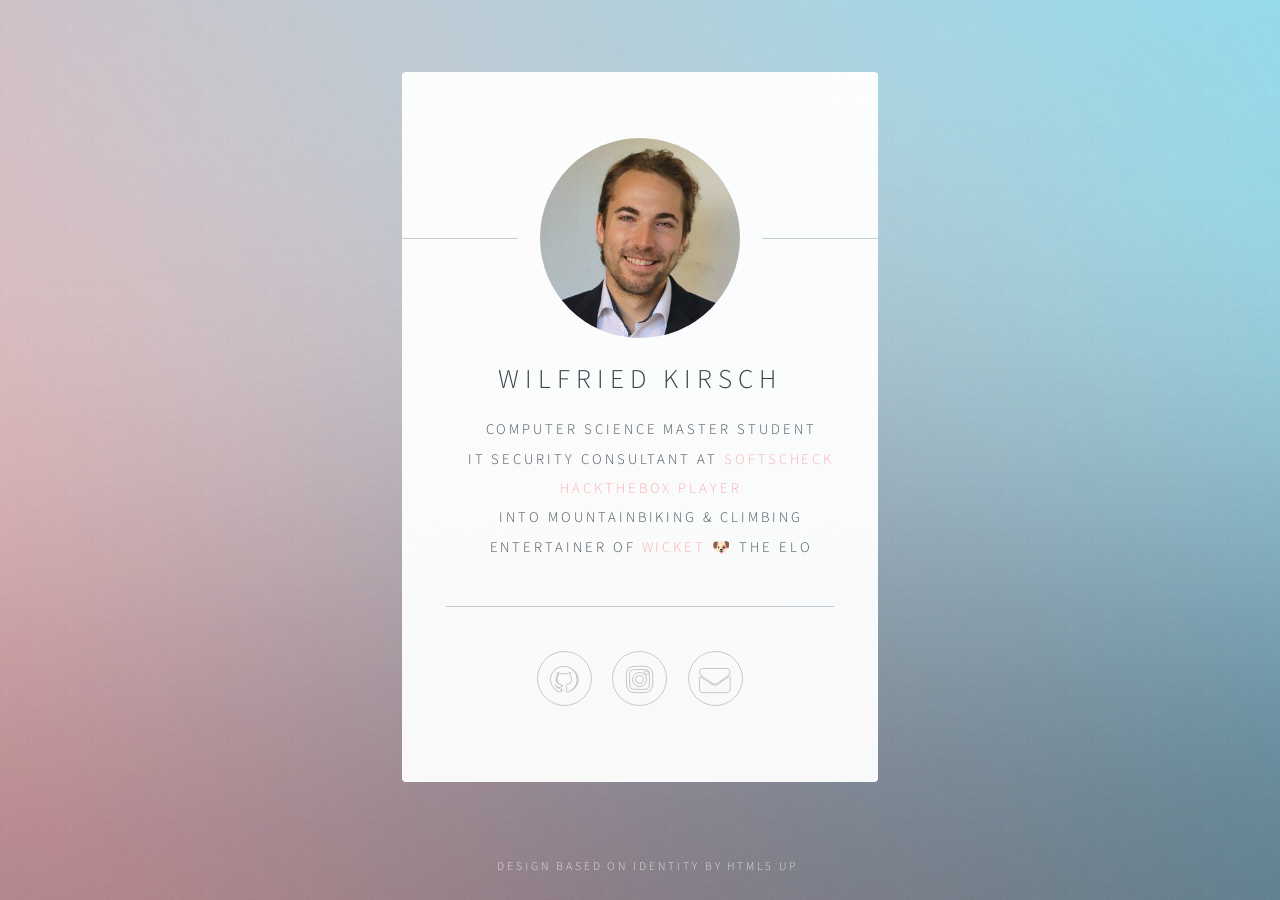
<file: index.html>
<!DOCTYPE HTML>
<!--
	Identity by HTML5 UP
	html5up.net | @ajlkn
	Free for personal and commercial use under the CCA 3.0 license (html5up.net/license)
-->
<html>
<head>
	<title>Willi in the Web</title>
	<meta charset="utf-8" />
	<meta name="viewport" content="width=device-width, initial-scale=1" />
	<!--[if lte IE 8]><script src="assets/js/html5shiv.js"></script><![endif]-->
	<link rel="stylesheet" href="assets/css/main.css" />
	<!--[if lte IE 9]><link rel="stylesheet" href="assets/css/ie9.css" /><![endif]-->
	<!--[if lte IE 8]><link rel="stylesheet" href="assets/css/ie8.css" /><![endif]-->
	<noscript><link rel="stylesheet" href="assets/css/noscript.css" /></noscript>
</head>
<body class="is-loading">

	<!-- Wrapper -->
	<div id="wrapper">

		<!-- Main -->
		<section id="main">
			<header>
				<span class="avatar"><img src="images/wk.jpg" alt="" /></span>
				<h1>Wilfried Kirsch</h1>
				<ul class="noicon">
					<li>Computer Science Master Student</li>
					<li>IT Security Consultant at <a href="https://softscheck.com">softScheck</a></li>
          <li><a href=https://app.hackthebox.com/users/67481>HackTheBox Player</a></li>
					<li>Into Mountainbiking & Climbing</li>
					<li>Entertainer of <a href="https://www.instagram.com/wicket_the_elo">Wicket</a> 🐶 the Elo</li>
				</ul>
			</header>

			<hr />

			<footer>
				<ul class="icons">
					<li><a href="https://www.github.com/williki" class="fa-github">Github</a></li>
					<li><a href="https://www.instagram.com/willimops" class="fa-instagram">Instagram</a></li>
					<li><a href="mailto:w_kirsch@gmx.de" class="fa-envelope">E-Mail</a></li>
				</ul>
			</footer>
		</section>

		<!-- Footer -->
		<footer id="footer">
			<ul class="copyright">
				<li>Design based on Identity by <a href="http://html5up.net">HTML5 UP</a></li>
			</ul>
		</footer>

	</div>

	<!-- Scripts -->
	<!--[if lte IE 8]><script src="assets/js/respond.min.js"></script><![endif]-->
	<script>
		if ('addEventListener' in window) {
			window.addEventListener('load', function() { document.body.className = document.body.className.replace(/\bis-loading\b/, ''); });
			document.body.className += (navigator.userAgent.match(/(MSIE|rv:11\.0)/) ? ' is-ie' : '');
		}
	</script>

</body>
</html>
</file>
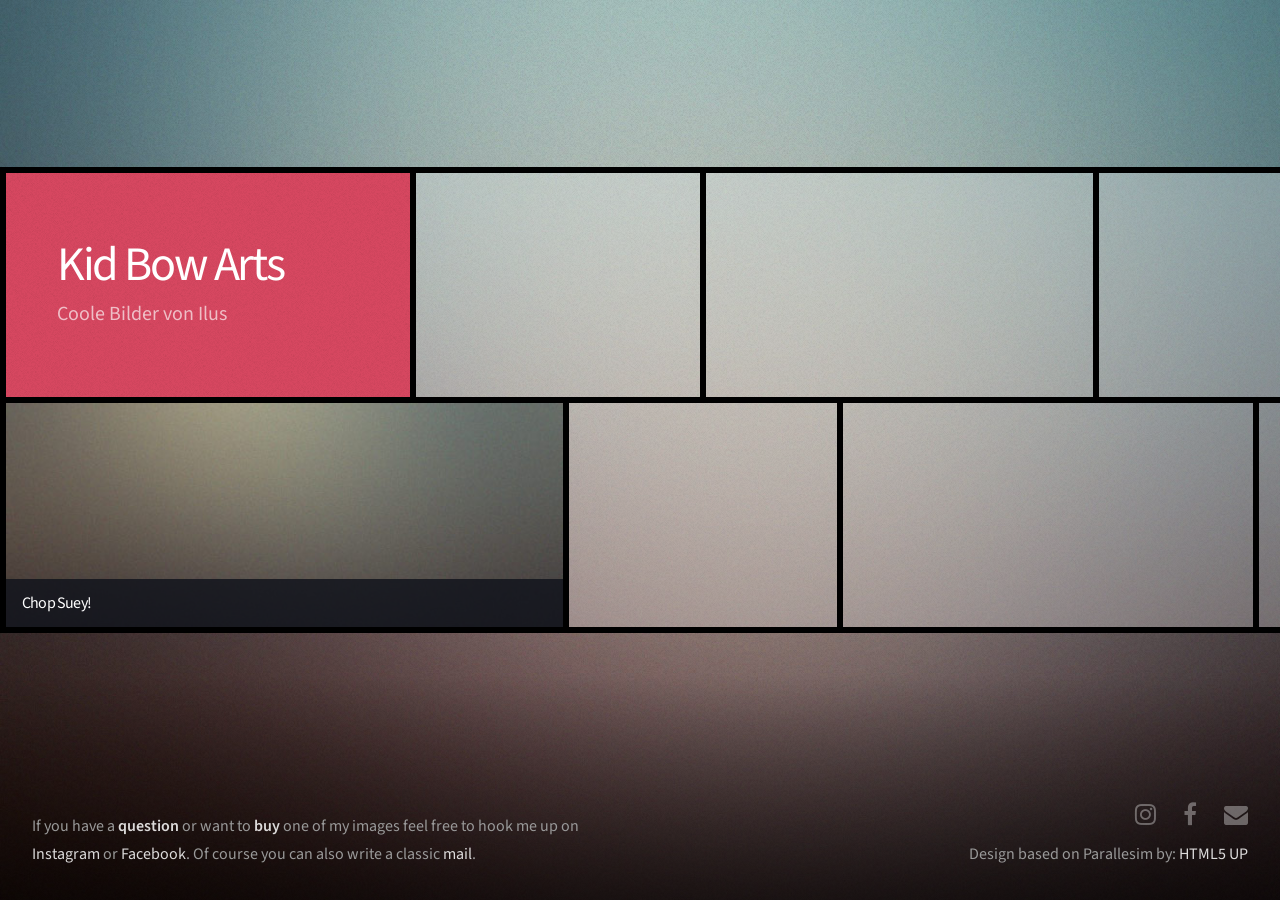
<file: kb/index.html>
<!DOCTYPE HTML>
<!--
	Parallelism by HTML5 UP
	html5up.net | @ajlkn
	Free for personal and commercial use under the CCA 3.0 license (html5up.net/license)
-->
<html>
	<head>
		<title>KID BOW</title>
		<meta charset="utf-8" />
		<meta name="viewport" content="width=device-width, initial-scale=1" />
		<!--[if lte IE 8]><script src="assets/js/ie/html5shiv.js"></script><![endif]-->
		<link rel="stylesheet" href="assets/css/main.css" />
		<noscript><link rel="stylesheet" href="assets/css/noscript.css" /></noscript>
		<!--[if lte IE 8]><link rel="stylesheet" href="assets/css/ie8.css" /><![endif]-->
		<!--[if lte IE 9]><link rel="stylesheet" href="assets/css/ie9.css" /><![endif]-->
	</head>
	<body>

		<div id="wrapper">

			<div id="main">
				<div id="reel">

					<!-- Header Item -->

						<div id="header" class="item" data-width="400">
							<div class="inner">
								<h1>Kid Bow Arts</h1>
								<p>Coole Bilder von Ilus</p>
							</div>
						</div>

					<!-- Thumb Items -->

						<article class="item thumb" data-width="282">
							<h2>Fridolin</h2>
							<p>120x80, Aquarell auf Leinwand, 150€</p>
							<a href="images/fulls/pic0.png" class="image"><img src="images/thumbs/pic0.png" alt=""></a>
						</article>

						<article class="item thumb" data-width="384">
							<h2>Gnortshausen</h2>
							<p>TEN PERCENT</p>
							<a href="images/fulls/pic1.png" class="image"><img src="images/thumbs/pic1.png" alt=""></a>
						</article>

						<article class="item thumb" data-width="274">
							<h2>Die Vögel</h2>
							<a href="images/fulls/pic2.png" class="image"><img src="images/thumbs/pic2.png" alt=""></a>
						</article>

						<article class="item thumb" data-width="282">
							<h2>Kristall</h2>
							<p></p>
							<a href="images/fulls/pic3.png" class="image"><img src="images/thumbs/pic3.png" alt=""></a>
						</article>

						<article class="item thumb" data-width="476">
							<h2>ATTACK</h2>
							<a href="images/fulls/05.jpg" class="image"><img src="images/thumbs/05.jpg" alt=""></a>
						</article>

						<article class="item thumb" data-width="232">
							<h2>A Beautiful Lie</h2>
							<a href="images/fulls/06.jpg" class="image"><img src="images/thumbs/06.jpg" alt=""></a>
						</article>

						<article class="item thumb" data-width="352">
							<h2>The Kill (Bury Me)</h2>
							<a href="images/fulls/07.jpg" class="image"><img src="images/thumbs/07.jpg" alt=""></a>
						</article>

						<article class="item thumb" data-width="348">
							<h2>Was it a Dream?</h2>
							<a href="images/fulls/08.jpg" class="image"><img src="images/thumbs/08.jpg" alt=""></a>
						</article>

					<!-- Filler Thumb Items (just for demonstration purposes) -->
						<article class="item thumb" data-width="476"><h2>Chop Suey!</h2><a href="images/fulls/05.jpg" class="image"><img src="images/thumbs/05.jpg" alt=""></a></article>
						<article class="item thumb" data-width="232"><h2>Invisible Sun</h2><a href="images/fulls/06.jpg" class="image"><img src="images/thumbs/06.jpg" alt=""></a></article>
						<article class="item thumb" data-width="352"><h2>Survivalism</h2><a href="images/fulls/07.jpg" class="image"><img src="images/thumbs/07.jpg" alt=""></a></article>
						<article class="item thumb" data-width="348"><h2>With You</h2><a href="images/fulls/08.jpg" class="image"><img src="images/thumbs/08.jpg" alt=""></a></article>
						<article class="item thumb" data-width="282"><h2>Wild Eyes</h2><a href="images/fulls/01.jpg" class="image"><img src="images/thumbs/01.jpg" alt=""></a></article>
						<article class="item thumb" data-width="384"><h2>The Background World</h2><a href="images/fulls/02.jpg" class="image"><img src="images/thumbs/02.jpg" alt=""></a></article>
						<article class="item thumb" data-width="274"><h2>Handlebars</h2><a href="images/fulls/03.jpg" class="image"><img src="images/thumbs/03.jpg" alt=""></a></article>
						<article class="item thumb" data-width="282"><h2>No Time for Caution</h2><a href="images/fulls/04.jpg" class="image"><img src="images/thumbs/04.jpg" alt=""></a></article>

				</div>
			</div>

			<div id="footer">
				<div class="left">
					<p>If you have a <strong>question</strong> or want to <strong>buy</strong> one of my images
					feel free to hook me up on</p> 
					<a href="https://www.instagram/kid_bows">Instagram</a> or 
					<a href="#">Facebook</a>. Of course you can also write a classic   
					<a href="#">mail</a>.
				
				
				</div>
				<div class="right">
					<ul class="contact">
						<li><a href="#" class="icon fa-instagram"><span class="label">Instagram</span></a></li>
						<li><a href="#" class="icon fa-facebook"><span class="label">Facebook</span></a></li>
						<li><a href="#" class="icon fa-envelope"><span class="label">Email</span></a></li>
					</ul>
					<ul class="copyright">
						<li>Design based on Parallesim by: <a href="http://html5up.net">HTML5 UP</a></li>
					</ul>
				</div>
			</div>

		</div>

		<!-- Scripts -->
			<script src="assets/js/jquery.min.js"></script>
			<script src="assets/js/jquery.poptrox.min.js"></script>
			<script src="assets/js/skel.min.js"></script>
			<script src="assets/js/skel-viewport.min.js"></script>
			<script src="assets/js/util.js"></script>
			<!--[if lte IE 8]><script src="assets/js/ie/respond.min.js"></script><![endif]-->
			<script src="assets/js/main.js"></script>

	</body>
</html>
</file>
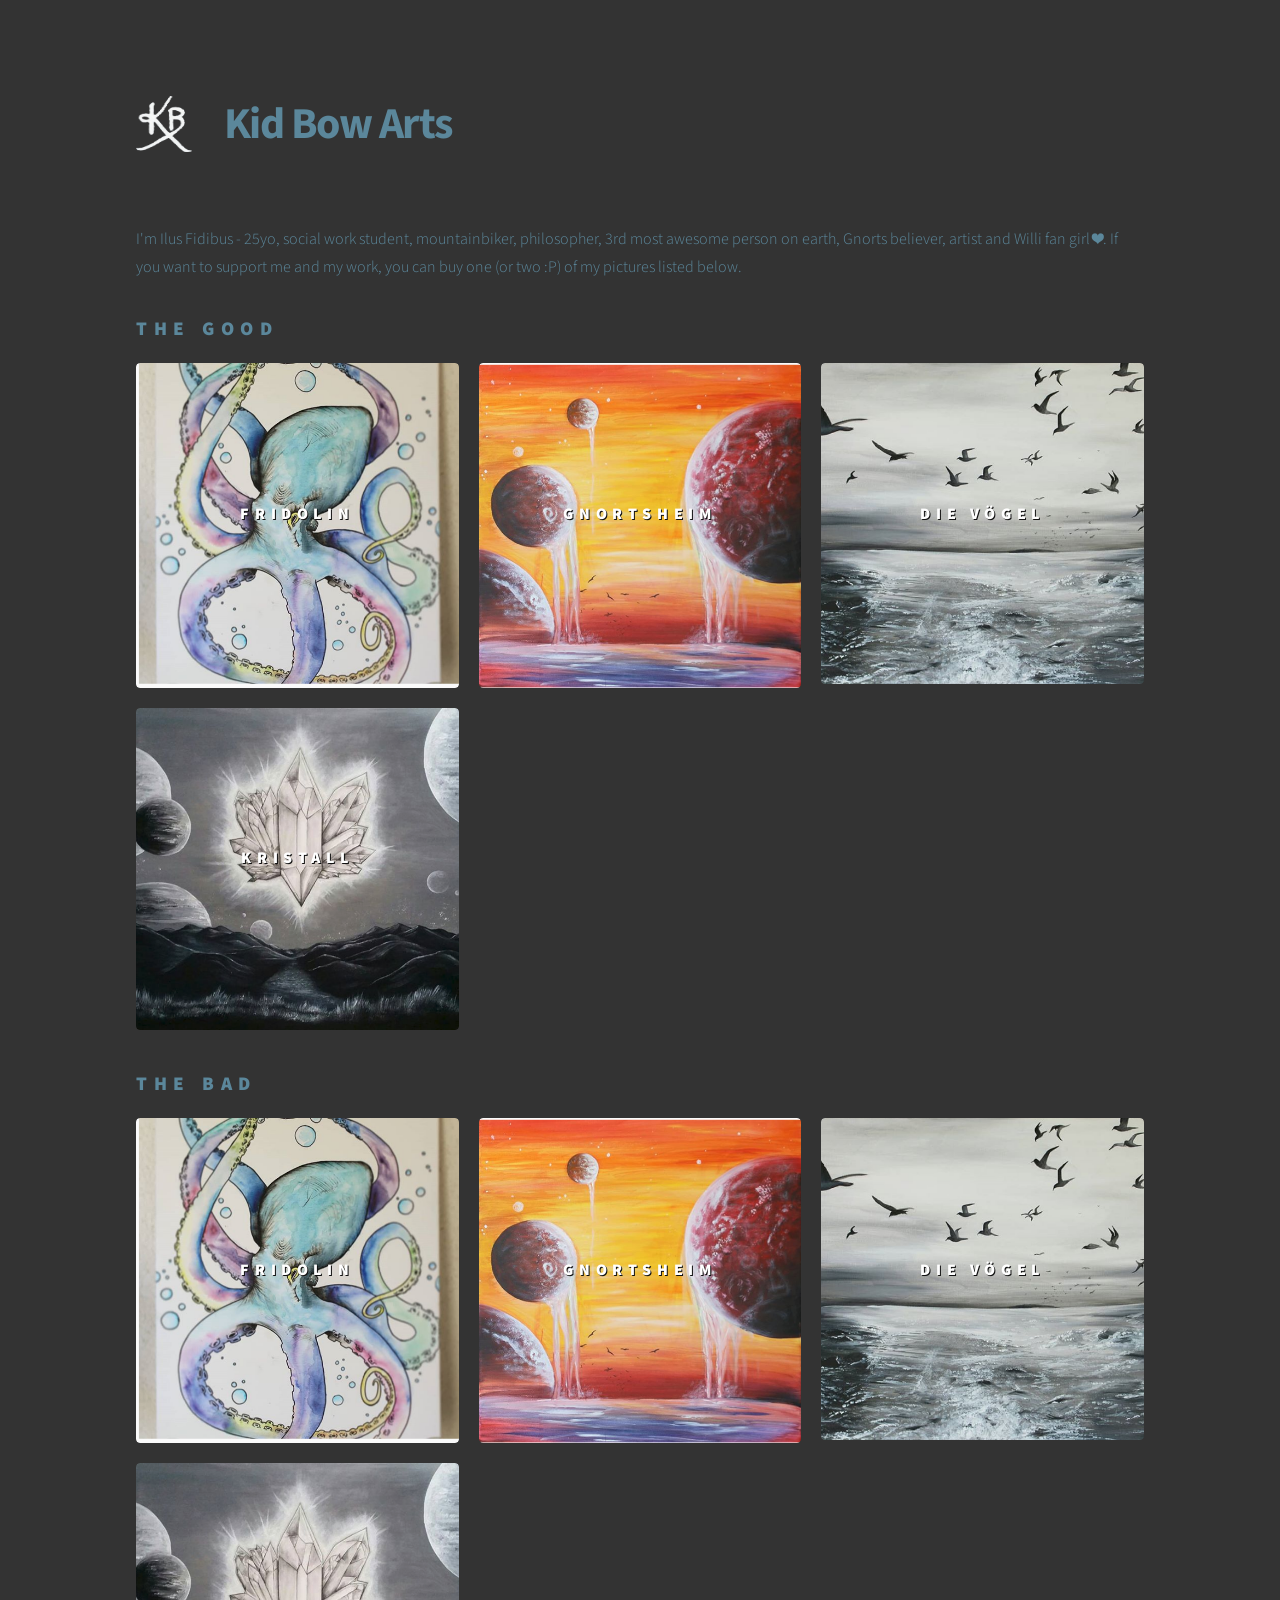
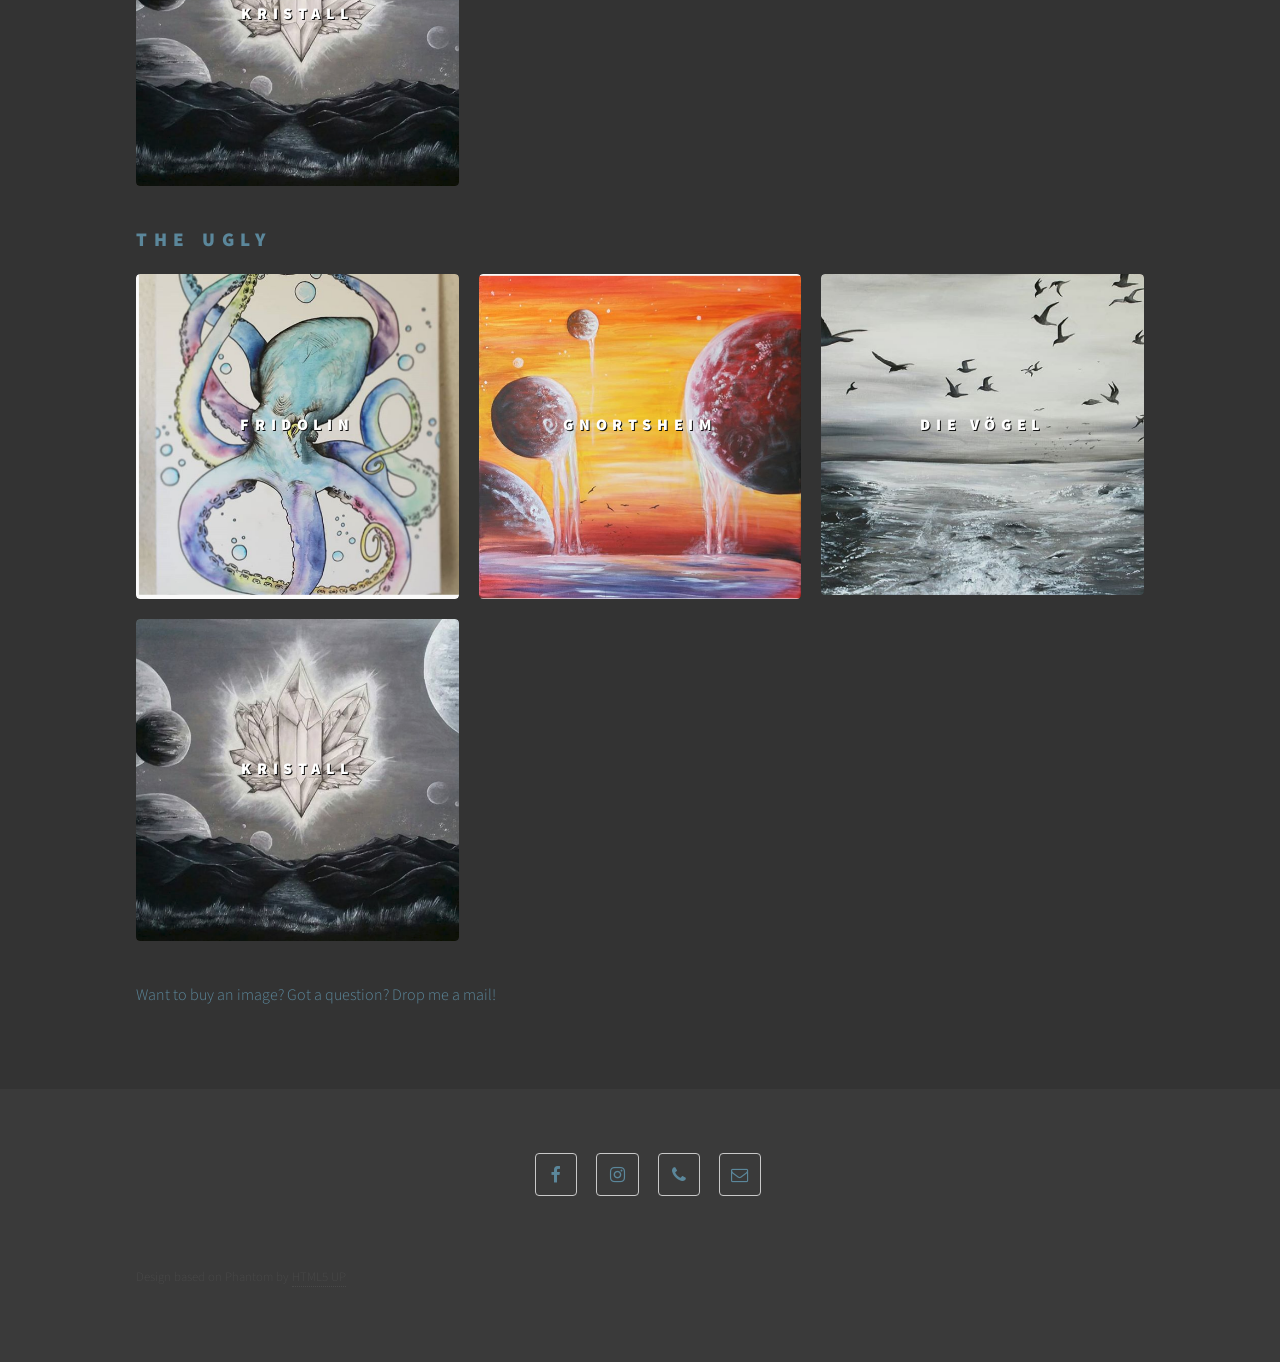
<file: kidbow/index.html>
<!DOCTYPE HTML>
<!--
  Phantom by HTML5 UP
  html5up.net | @ajlkn
  Free for personal and commercial use under the CCA 3.0 license (html5up.net/license)
-->
<html>
<head>
	<title>KID BOW</title>
	<meta charset="utf-8" />
	<meta name="viewport" content="width=device-width, initial-scale=1" />
	<link rel="stylesheet" href="assets/css/main.css" />
	<!--[if lte IE 9]><link rel="stylesheet" href="assets/css/ie9.css" /><![endif]-->
</head>
<body>
	<!-- Wrapper -->
	<div id="wrapper">

		<!-- Header -->
		<header id="header">
			<div class="inner">

				<!-- Logo -->
<!--
                <a href="index.html" class="logo">
                  <span class="symbol"><img src="images/kidbow_white.png" alt="" /></span><span class="title">Kid Bow Arts</span>
                </a>
              -->
        <div class="row">
        	<div class="col-xs-1">
        		<img src="images/kidbow_white.png" height="56px" width="56px" alt="Pssst, do you want some art? I have beautiful art for you!">
        	</div>
        	<div class="col-xs-9">
        		<h1>Kid Bow Arts</h1>
        	</div>
        </div>
        <p>
        <br>I'm Ilus Fidibus - 25yo, social work student, mountainbiker, philosopher, 3rd most awesome person on earth, Gnorts believer, artist and Willi fan girl &#x2764;.
      		  If you want to support me and my work, you can buy one (or two :P) of my pictures listed below. </p>
      </div>
    </header>


      <!-- Main -->
      <div id="main">
      	<div class="inner">
      		<h2>The Good</h2>
      		<section class="tiles">
      			<article class="style1">
      				<span class="image">
      					<img src="images/pic0_t.png" alt="" />
      				</span>
      				<a href="hidden.html">
      					<h3>Fridolin</h3>
      					<div class="content">
      						<ul>
      							<li>Aquarell auf Leinwand</li>
      							<li>90*60cm</li>
      							<li>150 €</li>
      						</ul>
      					</div>
      				</a>
      			</article>
      			<article class="style2">
      				<span class="image">
      					<img src="images/pic1_t.png" alt="" />
      				</span>
      				<a href="images/pic1.png">
      					<h3>Gnortsheim</h3>
      					<div class="content">
      						<ul>
      							<li>Öl auf Leinwand</li>
      							<li>120*80cm</li>
      							<li>200 €</li>
      						</ul>
      					</div>
      				</a>
      			</article>
      			<article class="style3">
      				<span class="image">
      					<img src="images/pic2_t.png" alt="" />
      				</span>
      				<a href="images/pic2.png">
      					<h3>Die Vögel</h3>
      					<div class="content">
      						<ul>
      							<li>Öl auf Leinwand</li>
      							<li>120*80cm</li>
      							<li>175 €</li>
      						</ul>
      					</div>
      				</a>
      			</article>
      			<article class="style4">
      				<span class="image">
      					<img src="images/pic3_t.png" alt="" />
      				</span>
      				<a href="hidden.html">
      					<h3>Kristall</h3>
      					<div class="content">
      						<ul>
      							<li>Öl auf Leinwand</li>
      							<li>120*80cm</li>
      							<li>100€ für den ollen Martin</li>
      						</ul>
      					</div>
      				</a>
      			</article>
      		</section>
      		<h2>The Bad</h2>
      		<section class=tiles>
      			<article class="style1">
      				<span class="image">
      					<img src="images/pic0_t.png" alt="" />
      				</span>
      				<a href="images/pic0.png">
      					<h3>Fridolin</h3>
      					<div class="content">
      						<ul>
      							<li>Aquarell auf Leinwand</li>
      							<li>90*60cm</li>
      							<li>150 €</li>
      						</ul>
      					</div>
      				</a>
      			</article>
      			<article class="style2">
      				<span class="image">
      					<img src="images/pic1_t.png" alt="" />
      				</span>
      				<a href="images/pic1.png">
      					<h3>Gnortsheim</h3>
      					<div class="content">
      						<ul>
      							<li>Öl auf Leinwand</li>
      							<li>120*80cm</li>
      							<li>200 €</li>
      						</ul>
      					</div>
      				</a>
      			</article>
      			<article class="style3">
      				<span class="image">
      					<img src="images/pic2_t.png" alt="" />
      				</span>
      				<a href="images/pic2.png">
      					<h3>Die Vögel</h3>
      					<div class="content">
      						<ul>
      							<li>Öl auf Leinwand</li>
      							<li>120*80cm</li>
      							<li>175 €</li>
      						</ul>
      					</div>
      				</a>
      			</article>
      			<article class="style4">
      				<span class="image">
      					<img src="images/pic3_t.png" alt="" />
      				</span>
      				<a href="hidden.html">
      					<h3>Kristall</h3>
      					<div class="content">
      						<ul>
      							<li>Öl auf Leinwand</li>
      							<li>120*80cm</li>
      							<li>100€ für den ollen Martin</li>
      						</ul>
      					</div>
      				</a>
      			</article>
      		</section>
      		<h2>The Ugly</h2>
      		<section class="tiles">

      			<article class="style1">
      				<span class="image">
      					<img src="images/pic0_t.png" alt="" />
      				</span>
      				<a href="images/pic0.png">
      					<h3>Fridolin</h3>
      					<div class="content">
      						<ul>
      							<li>Aquarell auf Leinwand</li>
      							<li>90*60cm</li>
      							<li>150 €</li>
      						</ul>
      					</div>
      				</a>
      			</article>
      			<article class="style2">
      				<span class="image">
      					<img src="images/pic1_t.png" alt="" />
      				</span>
      				<a href="images/pic1.png">
      					<h3>Gnortsheim</h3>
      					<div class="content">
      						<ul>
      							<li>Öl auf Leinwand</li>
      							<li>120*80cm</li>
      							<li>200 €</li>
      						</ul>
      					</div>
      				</a>
      			</article>
      			<article class="style3">
      				<span class="image">
      					<img src="images/pic2_t.png" alt="" />
      				</span>
      				<a href="images/pic2.png">
      					<h3>Die Vögel</h3>
      					<div class="content">
      						<ul>
      							<li>Öl auf Leinwand</li>
      							<li>120*80cm</li>
      							<li>175 €</li>
      						</ul>
      					</div>
      				</a>
      			</article>
      			<article class="style4">
      				<span class="image">
      					<img src="images/pic3_t.png" alt="" />
      				</span>
      				<a href="hidden.html">
      					<h3>Kristall</h3>
      					<div class="content">
      						<ul>
      							<li>Öl auf Leinwand</li>
      							<li>120*80cm</li>
      							<li>100€ für den ollen Martin</li>
      						</ul>
      					</div>
      				</a>
      			</article>

      		</section>
      		<p>Want to buy an image? Got a question? Drop me a mail!</p>
      	</div>
      </div>

      <!-- Footer -->
      <footer id="footer">
      	<div class="inner">
      		<ul class="socialicons">

      			<li><a href="#" class="icon style2 fa-facebook"><span class="label">Facebook</span></a></li>
      			<li><a href="https://www.instagram.com/kid_bow/" class="icon style2 fa-instagram"><span class="label">Instagram</span></a></li>
      			<li><a href="#" class="icon style2 fa-phone"><span class="label">Phone</span></a></li>
      			<li><a href="#" class="icon style2 fa-envelope-o"><span class="label">Email</span></a></li>
      		</ul>
      		<ul class="copyright">
      			<li>Design based on Phantom by <a href="http://html5up.net">HTML5 UP</a></li>
      		</ul>
      	</div>
      </footer>

    </div>

    <!-- Scripts -->
    <script src="assets/js/jquery.min.js"></script>
    <script src="assets/js/skel.min.js"></script>
    <script src="assets/js/util.js"></script>
    <script src="assets/js/main.js"></script>

  </body>
</html>
</file>
<file: assets/css/ie9.css>
/*
	Identity by HTML5 UP
	html5up.net | @ajlkn
	Free for personal and commercial use under the CCA 3.0 license (html5up.net/license)
*/

/* Basic */

	body {
		background-image: url("../../images/bg.jpg");
		background-repeat: no-repeat;
		background-size: cover;
		background-position: bottom center;
		background-attachment: fixed;
	}

		body:after {
			display: none;
		}

/* List */

	ul.icons li a:before {
		color: #c8cccf;
	}

	ul.icons li a:hover:before {
		color: #ff7496;
	}

/* Wrapper */

	#wrapper {
		text-align: center;
	}

/* Main */

	#main {
		display: inline-block;
	}
</file>
<file: assets/css/ie8.css>
/*
	Identity by HTML5 UP
	html5up.net | @ajlkn
	Free for personal and commercial use under the CCA 3.0 license (html5up.net/license)
*/

/* List */

	ul.icons li a {
		-ms-behavior: url("assets/js/PIE.htc");
	}

		ul.icons li a:before {
			text-align: center;
			font-size: 26px;
		}

/* Main */

	#main {
		-ms-behavior: url("assets/js/PIE.htc");
	}

		#main .avatar img {
			-ms-behavior: url("assets/js/PIE.htc");
		}

/* Footer */

	#footer {
		color: #fff;
	}

		#footer .copyright li {
			border-left: solid 1px #fff;
		}
</file>
<file: assets/css/noscript.css>
/*
	Identity by HTML5 UP
	html5up.net | @ajlkn
	Free for personal and commercial use under the CCA 3.0 license (html5up.net/license)
*/

/* Basic */

	body:after {
		display: none;
	}

/* Main */

	#main {
		-moz-transform: none !important;
		-webkit-transform: none !important;
		-ms-transform: none !important;
		transform: none !important;
		opacity: 1 !important;
	}
</file>
<file: kb/assets/css/noscript.css>
/*
	Parallelism by HTML5 UP
	html5up.net | @ajlkn
	Free for personal and commercial use under the CCA 3.0 license (html5up.net/license)
*/

/* Reel */

	#reel {
		opacity: 1;
	}
</file>
<file: kb/assets/css/ie8.css>
/*
	Parallelism by HTML5 UP
	html5up.net | @ajlkn
	Free for personal and commercial use under the CCA 3.0 license (html5up.net/license)
*/

/* Basic */

	body {
		background-image: url("../../images/bg.jpg");
		background-size: cover;
		-ms-behavior: url("assets/js/ie/backgroundsize.min.htc");
	}
</file>
<file: kb/assets/css/ie9.css>
/*
	Parallelism by HTML5 UP
	html5up.net | @ajlkn
	Free for personal and commercial use under the CCA 3.0 license (html5up.net/license)
*/

/* Basic */

	body {
		background-image: url("../../images/bg.jpg");
		background-size: cover;
	}
</file>
<file: kidbow/assets/css/ie9.css>
/*
	Phantom by HTML5 UP
	html5up.net | @ajlkn
	Free for personal and commercial use under the CCA 3.0 license (html5up.net/license)
*/

/* Tiles */

	.tiles:after {
		content: '';
		display: block;
		clear: both;
	}

	.tiles article {
		float: left;
	}

		.tiles article > a {
			padding-top: 50%;
			margin-top: -1.75em;
		}

		body:not(.is-touch) .tiles article:hover > .image {
			-moz-transform: none;
			-webkit-transform: none;
			-ms-transform: none;
			transform: none;
		}

/* Footer */

	#footer > .inner section {
		float: left;
	}

	#footer > .inner .copyright {
		clear: both;
		padding-top: 4em;
	}
</file>
<file: assets/css/main.css>
@charset "UTF-8";
@import url(font-awesome.min.css);
@import url("https://fonts.googleapis.com/css?family=Source+Sans+Pro:300");

/*
	Identity by HTML5 UP
	html5up.net | @ajlkn
	Free for personal and commercial use under the CCA 3.0 license (html5up.net/license)
*/

/* Reset */

	html, body, div, span, applet, object, iframe, h1, h2, h3, h4, h5, h6, p, blockquote, pre, a, abbr, acronym, address, big, cite, code, del, dfn, em, img, ins, kbd, q, s, samp, small, strike, strong, sub, sup, tt, var, b, u, i, center, dl, dt, dd, ol, ul, li, fieldset, form, label, legend, table, caption, tbody, tfoot, thead, tr, th, td, article, aside, canvas, details, embed, figure, figcaption, footer, header, hgroup, menu, nav, output, ruby, section, summary, time, mark, audio, video {
		margin: 0;
		padding: 0;
		border: 0;
		font-size: 100%;
		font: inherit;
		vertical-align: baseline;
	}

	article, aside, details, figcaption, figure, footer, header, hgroup, menu, nav, section {
		display: block;
	}

	body {
		line-height: 1;
	}

	ol, ul {
		list-style: none;
	}

	blockquote, q {
		quotes: none;
	}

	blockquote:before, blockquote:after, q:before, q:after {
		content: '';
		content: none;
	}

	table {
		border-collapse: collapse;
		border-spacing: 0;
	}

	body {
		-webkit-text-size-adjust: none;
	}

/* Box Model */

	*, *:before, *:after {
		-moz-box-sizing: border-box;
		-webkit-box-sizing: border-box;
		box-sizing: border-box;
	}

/* Basic */

	@media screen and (max-width: 480px) {

		html, body {
			min-width: 320px;
		}

	}

	body.is-loading *, body.is-loading *:before, body.is-loading *:after {
		-moz-animation: none !important;
		-webkit-animation: none !important;
		-ms-animation: none !important;
		animation: none !important;
		-moz-transition: none !important;
		-webkit-transition: none !important;
		-ms-transition: none !important;
		transition: none !important;
	}

	html {
		height: 100%;
	}

	body {
		height: 100%;
		background-color: #ffffff;
		background-image: url("images/overlay.png"), -moz-linear-gradient(60deg, rgba(255, 165, 150, 0.5) 5%, rgba(0, 228, 255, 0.35)), url("../../images/bg.jpg");
		background-image: url("images/overlay.png"), -webkit-linear-gradient(60deg, rgba(255, 165, 150, 0.5) 5%, rgba(0, 228, 255, 0.35)), url("../../images/bg.jpg");
		background-image: url("images/overlay.png"), -ms-linear-gradient(60deg, rgba(255, 165, 150, 0.5) 5%, rgba(0, 228, 255, 0.35)), url("../../images/bg.jpg");
		background-image: url("images/overlay.png"), linear-gradient(60deg, rgba(255, 165, 150, 0.5) 5%, rgba(0, 228, 255, 0.35)), url("../../images/bg.jpg");
		background-repeat: repeat,			no-repeat,			no-repeat;
		background-size: 100px 100px, cover,				cover;
		background-position: top left,		center center,		bottom center;
		background-attachment: fixed,			fixed,				fixed;
	}

		body:after {
			content: '';
			display: block;
			position: fixed;
			top: 0;
			left: 0;
			width: 100%;
			height: inherit;
			opacity: 0;
			z-index: 1;
			background-color: #ffffff;
			background-image: url("images/overlay.png"), -moz-linear-gradient(60deg, rgba(255, 165, 150, 0.5) 5%, rgba(0, 228, 255, 0.35));
			background-image: url("images/overlay.png"), -webkit-linear-gradient(60deg, rgba(255, 165, 150, 0.5) 5%, rgba(0, 228, 255, 0.35));
			background-image: url("images/overlay.png"), -ms-linear-gradient(60deg, rgba(255, 165, 150, 0.5) 5%, rgba(0, 228, 255, 0.35));
			background-image: url("images/overlay.png"), linear-gradient(60deg, rgba(255, 165, 150, 0.5) 5%, rgba(0, 228, 255, 0.35));
			background-repeat: repeat,			no-repeat;
			background-size: 100px 100px, cover;
			background-position: top left,		center center;
			-moz-transition: opacity 1.75s ease-out;
			-webkit-transition: opacity 1.75s ease-out;
			-ms-transition: opacity 1.75s ease-out;
			transition: opacity 1.75s ease-out;
		}

		body.is-loading:after {
			opacity: 1;
		}

/* Type */

	body, input, select, textarea {
		color: #414f57;
		font-family: "Source Sans Pro", Helvetica, sans-serif;
		font-size: 14pt;
		font-weight: 300;
		line-height: 2;
		letter-spacing: 0.2em;
		text-transform: uppercase;
	}

		@media screen and (max-width: 1680px) {

			body, input, select, textarea {
				font-size: 11pt;
			}

		}

		@media screen and (max-width: 480px) {

			body, input, select, textarea {
				font-size: 10pt;
				line-height: 1.75;
			}

		}

	a {
		-moz-transition: color 0.2s ease, border-color 0.2s ease;
		-webkit-transition: color 0.2s ease, border-color 0.2s ease;
		-ms-transition: color 0.2s ease, border-color 0.2s ease;
		transition: color 0.2s ease, border-color 0.2s ease;
		color: inherit;
		/**/
		text-decoration: none;
	}

		a:before {
			-moz-transition: color 0.2s ease, text-shadow 0.2s ease;
			-webkit-transition: color 0.2s ease, text-shadow 0.2s ease;
			-ms-transition: color 0.2s ease, text-shadow 0.2s ease;
			transition: color 0.2s ease, text-shadow 0.2s ease;
		}

		a:hover {
			color: #ff7496;
		}

	strong, b {
		color: #313f47;
	}

	em, i {
		font-style: italic;
	}

	p {
		margin: 0 0 1.5em 0;
	}

	h1, h2, h3, h4, h5, h6 {
		color: #313f47;
		line-height: 1.5;
		margin: 0 0 0.75em 0;
	}

		h1 a, h2 a, h3 a, h4 a, h5 a, h6 a {
			color: inherit;
			text-decoration: none;
		}

	h1 {
		font-size: 1.85em;
		letter-spacing: 0.22em;
		margin: 0 0 0.525em 0;
	}

	h2 {
		font-size: 1.25em;
	}

	h3 {
		font-size: 1em;
	}

	h4 {
		font-size: 1em;
	}

	h5 {
		font-size: 1em;
	}

	h6 {
		font-size: 1em;
	}

	@media screen and (max-width: 480px) {

		h1 {
			font-size: 1.65em;
		}

	}

	sub {
		font-size: 0.8em;
		position: relative;
		top: 0.5em;
	}

	sup {
		font-size: 0.8em;
		position: relative;
		top: -0.5em;
	}

	hr {
		border: 0;
		border-bottom: solid 1px #c8cccf;
		margin: 3em 0;
	}

/* Form */

	form {
		margin: 0 0 1.5em 0;
	}

		form > .field {
			margin: 0 0 1.5em 0;
		}

			form > .field > :last-child {
				margin-bottom: 0;
			}

	label {
		color: #313f47;
		display: block;
		font-size: 0.9em;
		margin: 0 0 0.75em 0;
	}

	input[type="text"],
	input[type="password"],
	input[type="email"],
	input[type="tel"],
	select,
	textarea {
		-moz-appearance: none;
		-webkit-appearance: none;
		-ms-appearance: none;
		appearance: none;
		border-radius: 4px;
		border: solid 1px #c8cccf;
		color: inherit;
		display: block;
		outline: 0;
		padding: 0 1em;
		text-decoration: none;
		width: 100%;
	}

		input[type="text"]:invalid,
		input[type="password"]:invalid,
		input[type="email"]:invalid,
		input[type="tel"]:invalid,
		select:invalid,
		textarea:invalid {
			box-shadow: none;
		}

		input[type="text"]:focus,
		input[type="password"]:focus,
		input[type="email"]:focus,
		input[type="tel"]:focus,
		select:focus,
		textarea:focus {
			border-color: #ff7496;
		}

	.select-wrapper {
		text-decoration: none;
		display: block;
		position: relative;
	}

		.select-wrapper:before {
			content: "";
			-moz-osx-font-smoothing: grayscale;
			-webkit-font-smoothing: antialiased;
			font-family: FontAwesome;
			font-style: normal;
			font-weight: normal;
			text-transform: none !important;
		}

		.select-wrapper:before {
			color: #c8cccf;
			display: block;
			height: 2.75em;
			line-height: 2.75em;
			pointer-events: none;
			position: absolute;
			right: 0;
			text-align: center;
			top: 0;
			width: 2.75em;
		}

		.select-wrapper select::-ms-expand {
			display: none;
		}

	input[type="text"],
	input[type="password"],
	input[type="email"],
	select {
		height: 2.75em;
	}

	textarea {
		padding: 0.75em 1em;
	}

	input[type="checkbox"],
	input[type="radio"] {
		-moz-appearance: none;
		-webkit-appearance: none;
		-ms-appearance: none;
		appearance: none;
		display: block;
		float: left;
		margin-right: -2em;
		opacity: 0;
		width: 1em;
		z-index: -1;
	}

		input[type="checkbox"] + label,
		input[type="radio"] + label {
			text-decoration: none;
			color: #414f57;
			cursor: pointer;
			display: inline-block;
			font-size: 1em;
			font-weight: 300;
			padding-left: 2.4em;
			padding-right: 0.75em;
			position: relative;
		}

			input[type="checkbox"] + label:before,
			input[type="radio"] + label:before {
				-moz-osx-font-smoothing: grayscale;
				-webkit-font-smoothing: antialiased;
				font-family: FontAwesome;
				font-style: normal;
				font-weight: normal;
				text-transform: none !important;
			}

			input[type="checkbox"] + label:before,
			input[type="radio"] + label:before {
				border-radius: 4px;
				border: solid 1px #c8cccf;
				content: '';
				display: inline-block;
				height: 1.65em;
				left: 0;
				line-height: 1.58125em;
				position: absolute;
				text-align: center;
				top: 0.15em;
				width: 1.65em;
			}

		input[type="checkbox"]:checked + label:before,
		input[type="radio"]:checked + label:before {
			color: #ff7496;
			content: '\f00c';
		}

		input[type="checkbox"]:focus + label:before,
		input[type="radio"]:focus + label:before {
			border-color: #ff7496;
		}

	input[type="checkbox"] + label:before {
		border-radius: 4px;
	}

	input[type="radio"] + label:before {
		border-radius: 100%;
	}

	::-webkit-input-placeholder {
		color: #616f77 !important;
		opacity: 1.0;
	}

	:-moz-placeholder {
		color: #616f77 !important;
		opacity: 1.0;
	}

	::-moz-placeholder {
		color: #616f77 !important;
		opacity: 1.0;
	}

	:-ms-input-placeholder {
		color: #616f77 !important;
		opacity: 1.0;
	}

	.formerize-placeholder {
		color: #616f77 !important;
		opacity: 1.0;
	}

/* Icon */

	.icon {
		text-decoration: none;
		position: relative;
		border-bottom: none;
	}

		.icon:before {
			-moz-osx-font-smoothing: grayscale;
			-webkit-font-smoothing: antialiased;
			font-family: FontAwesome;
			font-style: normal;
			font-weight: normal;
			text-transform: none !important;
		}

		.icon > .label {
			display: none;
		}

/* List */

	ol {
		list-style: decimal;
		margin: 0 0 1.5em 0;
		padding-left: 1.25em;
	}

		ol li {
			padding-left: 0.25em;
		}

	ul {
		/*list-style: disc;*/
		margin: 0 0 1.5em 0;
		padding-left: 1em;
	}

		ul li {
			padding-left: 0.5em;
		}

		ul.alt {
			list-style: none;
			padding-left: 0;
		}

			ul.alt li {
				border-top: solid 1px #c8cccf;
				padding: 0.5em 0;
			}

				ul.alt li:first-child {
					border-top: 0;
					padding-top: 0;
				}

		ul.icons {
			cursor: default;
			list-style: none;
			padding-left: 0;
			margin-top: -0.675em;
		}

			ul.icons li {
				display: inline-block;
				padding: 0.675em 0.5em;
			}

				ul.icons li a {
					text-decoration: none;
					position: relative;
					display: block;
					width: 3.75em;
					height: 3.75em;
					border-radius: 100%;
					border: solid 1px #c8cccf;
					line-height: 3.75em;
					overflow: hidden;
					text-align: center;
					text-indent: 3.75em;
					white-space: nowrap;
				}

					ul.icons li a:before {
						-moz-osx-font-smoothing: grayscale;
						-webkit-font-smoothing: antialiased;
						font-family: FontAwesome;
						font-style: normal;
						font-weight: normal;
						text-transform: none !important;
					}

					ul.icons li a:before {
						color: #ffffff;
						text-shadow: 1.25px 0px 0px #c8cccf, -1.25px 0px 0px #c8cccf, 0px 1.25px 0px #c8cccf, 0px -1.25px 0px #c8cccf;
					}

					ul.icons li a:hover:before {
						text-shadow: 1.25px 0px 0px #ff7496, -1.25px 0px 0px #ff7496, 0px 1.25px 0px #ff7496, 0px -1.25px 0px #ff7496;
					}

					ul.icons li a:before {
						position: absolute;
						top: 0;
						left: 0;
						width: inherit;
						height: inherit;
						font-size: 1.85rem;
						line-height: inherit;
						text-align: center;
						text-indent: 0;
					}

					ul.icons li a:hover {
						border-color: #ff7496;
					}

			@media screen and (max-width: 480px) {

				ul.icons li a:before {
					font-size: 1.5rem;
				}

			}

		ul.actions {
			cursor: default;
			list-style: none;
			padding-left: 0;
		}

			ul.actions li {
				display: inline-block;
				padding: 0 0.75em 0 0;
				vertical-align: middle;
			}

				ul.actions li:last-child {
					padding-right: 0;
				}

	dl {
		margin: 0 0 1.5em 0;
	}

		dl dt {
			display: block;
			margin: 0 0 0.75em 0;
		}

		dl dd {
			margin-left: 1.5em;
		}

/* Button */

	input[type="submit"],
	input[type="reset"],
	input[type="button"],
	button,
	.button {
		-moz-appearance: none;
		-webkit-appearance: none;
		-ms-appearance: none;
		appearance: none;
		-moz-transition: background-color 0.2s ease-in-out, border-color 0.2s ease-in-out, color 0.2s ease-in-out;
		-webkit-transition: background-color 0.2s ease-in-out, border-color 0.2s ease-in-out, color 0.2s ease-in-out;
		-ms-transition: background-color 0.2s ease-in-out, border-color 0.2s ease-in-out, color 0.2s ease-in-out;
		transition: background-color 0.2s ease-in-out, border-color 0.2s ease-in-out, color 0.2s ease-in-out;
		display: inline-block;
		height: 2.75em;
		line-height: 2.75em;
		padding: 0 1.5em;
		background-color: transparent;
		border-radius: 4px;
		border: solid 1px #c8cccf;
		color: #414f57 !important;
		cursor: pointer;
		text-align: center;
		text-decoration: none;
		white-space: nowrap;
	}

		input[type="submit"]:hover,
		input[type="reset"]:hover,
		input[type="button"]:hover,
		button:hover,
		.button:hover {
			border-color: #ff7496;
			color: #ff7496 !important;
		}

		input[type="submit"].icon,
		input[type="reset"].icon,
		input[type="button"].icon,
		button.icon,
		.button.icon {
			padding-left: 1.35em;
		}

			input[type="submit"].icon:before,
			input[type="reset"].icon:before,
			input[type="button"].icon:before,
			button.icon:before,
			.button.icon:before {
				margin-right: 0.5em;
			}

		input[type="submit"].fit,
		input[type="reset"].fit,
		input[type="button"].fit,
		button.fit,
		.button.fit {
			display: block;
			width: 100%;
			margin: 0 0 0.75em 0;
		}

		input[type="submit"].small,
		input[type="reset"].small,
		input[type="button"].small,
		button.small,
		.button.small {
			font-size: 0.8em;
		}

		input[type="submit"].big,
		input[type="reset"].big,
		input[type="button"].big,
		button.big,
		.button.big {
			font-size: 1.35em;
		}

		input[type="submit"].disabled, input[type="submit"]:disabled,
		input[type="reset"].disabled,
		input[type="reset"]:disabled,
		input[type="button"].disabled,
		input[type="button"]:disabled,
		button.disabled,
		button:disabled,
		.button.disabled,
		.button:disabled {
			-moz-pointer-events: none;
			-webkit-pointer-events: none;
			-ms-pointer-events: none;
			pointer-events: none;
			opacity: 0.5;
		}

/* Main */

	#main {
		position: relative;
		max-width: 100%;
		min-width: 27em;
		padding: 4.5em 3em 3em 3em ;
		background: #ffffff;
		border-radius: 4px;
		cursor: default;
		opacity: 0.95;
		text-align: center;
		-moz-transform-origin: 50% 50%;
		-webkit-transform-origin: 50% 50%;
		-ms-transform-origin: 50% 50%;
		transform-origin: 50% 50%;
		-moz-transform: rotateX(0deg);
		-webkit-transform: rotateX(0deg);
		-ms-transform: rotateX(0deg);
		transform: rotateX(0deg);
		-moz-transition: opacity 1s ease, -moz-transform 1s ease;
		-webkit-transition: opacity 1s ease, -webkit-transform 1s ease;
		-ms-transition: opacity 1s ease, -ms-transform 1s ease;
		transition: opacity 1s ease, transform 1s ease;
	}

		#main .avatar {
			position: relative;
			display: block;
			margin-bottom: 1.5em;
		}

			#main .avatar img {
				display: block;
				margin: 0 auto;
				border-radius: 100%;
				box-shadow: 0 0 0 1.5em #ffffff;
			}

			#main .avatar:before {
				content: '';
				display: block;
				position: absolute;
				top: 50%;
				left: -3em;
				width: calc(100% + 6em);
				height: 1px;
				z-index: -1;
				background: #c8cccf;
			}

		@media screen and (max-width: 480px) {

			#main {
				min-width: 0;
				width: 100%;
				padding: 4em 2em 2.5em 2em ;
			}

				#main .avatar:before {
					left: -2em;
					width: calc(100% + 4em);
				}

		}

		body.is-loading #main {
			opacity: 0;
			-moz-transform: rotateX(15deg);
			-webkit-transform: rotateX(15deg);
			-ms-transform: rotateX(15deg);
			transform: rotateX(15deg);
		}

/* Footer */

	#footer {
		-moz-align-self: -moz-flex-end;
		-webkit-align-self: -webkit-flex-end;
		-ms-align-self: -ms-flex-end;
		align-self: flex-end;
		width: 100%;
		padding: 1.5em 0 0 0;
		color: rgba(255, 255, 255, 0.75);
		cursor: default;
		text-align: center;
	}

		#footer .copyright {
			margin: 0;
			padding: 0;
			font-size: 0.8em;
			list-style: none;
		}

			#footer .copyright li {
				display: inline-block;
				margin: 0 0 0 0.45em;
				padding: 0 0 0 0.85em;
				border-left: solid 1px rgba(255, 255, 255, 0.5);
				line-height: 1;
			}

				#footer .copyright li:first-child {
					border-left: 0;
				}

/* Wrapper */

	#wrapper {
		display: -moz-flex;
		display: -webkit-flex;
		display: -ms-flex;
		display: flex;
		-moz-align-items: center;
		-webkit-align-items: center;
		-ms-align-items: center;
		align-items: center;
		-moz-justify-content: space-between;
		-webkit-justify-content: space-between;
		-ms-justify-content: space-between;
		justify-content: space-between;
		-moz-flex-direction: column;
		-webkit-flex-direction: column;
		-ms-flex-direction: column;
		flex-direction: column;
		-moz-perspective: 1000px;
		-webkit-perspective: 1000px;
		-ms-perspective: 1000px;
		perspective: 1000px;
		position: relative;
		min-height: 100%;
		padding: 1.5em;
		z-index: 2;
	}

		#wrapper > * {
			z-index: 1;
		}

		#wrapper:before {
			content: '';
			display: block;
		}

		@media screen and (max-width: 360px) {

			#wrapper {
				padding: 0.75em;
			}

		}

		body.is-ie #wrapper {
			height: 100%;
		}


header a {
	color: #ffb0b0;
}
</file>
<file: kb/assets/css/main.css>
@import url("https://fonts.googleapis.com/css?family=Source+Sans+Pro:400,600");
@import url("font-awesome.min.css");

/*
	Parallelism by HTML5 UP
	html5up.net | @ajlkn
	Free for personal and commercial use under the CCA 3.0 license (html5up.net/license)
*/

/* Reset */

	html, body, div, span, applet, object, iframe, h1, h2, h3, h4, h5, h6, p, blockquote, pre, a, abbr, acronym, address, big, cite, code, del, dfn, em, img, ins, kbd, q, s, samp, small, strike, strong, sub, sup, tt, var, b, u, i, center, dl, dt, dd, ol, ul, li, fieldset, form, label, legend, table, caption, tbody, tfoot, thead, tr, th, td, article, aside, canvas, details, embed, figure, figcaption, footer, header, hgroup, menu, nav, output, ruby, section, summary, time, mark, audio, video {
		margin: 0;
		padding: 0;
		border: 0;
		font-size: 100%;
		font: inherit;
		vertical-align: baseline;
	}

	article, aside, details, figcaption, figure, footer, header, hgroup, menu, nav, section {
		display: block;
	}

	body {
		line-height: 1;
	}

	ol, ul {
		list-style: none;
	}

	blockquote, q {
		quotes: none;
	}

	blockquote:before, blockquote:after, q:before, q:after {
		content: '';
		content: none;
	}

	table {
		border-collapse: collapse;
		border-spacing: 0;
	}

	body {
		-webkit-text-size-adjust: none;
	}

/* Box Model */

	*, *:before, *:after {
		-moz-box-sizing: border-box;
		-webkit-box-sizing: border-box;
		box-sizing: border-box;
	}

/* Basic */

	body {
		position: relative;
		background-color: #12151D;
		color: #999;
		/*color: rgba(255, 255, 255, 0.6); */
		font-family: 'Source Sans Pro';
		font-weight: 400;
	}

		body.is-loading *, body.is-loading *:before, body.is-loading *:after {
			-moz-animation: none !important;
			-webkit-animation: none !important;
			-ms-animation: none !important;
			animation: none !important;
			-moz-transition: none !important;
			-webkit-transition: none !important;
			-ms-transition: none !important;
			transition: none !important;
		}

	a {
		color: #fff;
		color: rgba(255, 255, 255, 0.85);
		text-decoration: none;
		-moz-transition: color 0.25s ease-in-out;
		-webkit-transition: color 0.25s ease-in-out;
		-ms-transition: color 0.25s ease-in-out;
		transition: color 0.25s ease-in-out;
	}

		a:hover {
			color: #d64760;
		}

	h1, h2, h3, h4, h5, h6 {
		font-weight: 400;
		color: #fff;
		letter-spacing: -0.05em;
	}

	strong, b {
		color: #fff;
		color: rgba(255, 255, 255, 0.85);
		font-weight: 600;
	}

/* List */

	ul.contact {
		cursor: default;
		margin: 0 0 1em 0;
	}

		ul.contact li {
			display: inline-block;
			font-size: 1.5em;
		}

			ul.contact li span {
				display: none;
			}

			ul.contact li a {
				opacity: 0.35;
				color: #fff;
				-moz-transition: opacity 0.25s ease-in-out;
				-webkit-transition: opacity 0.25s ease-in-out;
				-ms-transition: opacity 0.25s ease-in-out;
				transition: opacity 0.25s ease-in-out;
			}

				ul.contact li a:hover {
					opacity: 1.0;
				}

/* Item */

	.item.thumb {
		display: block;
		position: relative;
		background: #1a1f2c;
		background: rgba(255, 255, 255, 0.25);
		cursor: default;
	}

		.item.thumb h2 {
			position: absolute;
			bottom: 0;
			left: 0;
			background: #1a1f2c;
			background: rgba(18, 21, 29, 0.85);
			width: 100%;
			padding: 1em;
			font-weight: 400;
			line-height: 1em;
			z-index: 2;
		}

		.item.thumb img {
			display: block;
			z-index: 1;
		}

/* Icons */

	.icon {
		position: relative;
		text-decoration: none;
	}

		.icon:before {
			-moz-osx-font-smoothing: grayscale;
			-webkit-font-smoothing: antialiased;
			font-family: FontAwesome;
			font-style: normal;
			font-weight: normal;
			text-transform: none !important;
		}

		.icon > .label {
			display: none;
		}

/* Wrapper */

	#wrapper {
		position: relative;
		z-index: 1;
	}

/* Main */

/* Header */

	#header {
		position: relative;
		background: #d64760 url("images/overlay.png");
		color: #fff;
		cursor: default;
	}

		#header p {
			opacity: 0.65;
		}

/* Desktop */

	@media screen and (min-width: 737px) {

		/* Basic */

			html {
				height: 100%;
			}

			body {
				background-image: url("images/overlay.png"), -moz-linear-gradient(top, rgba(0, 0, 0, 0) 75%, rgba(0, 0, 0, 0.65)), url("../../images/bg.jpg");
				background-image: url("images/overlay.png"), -webkit-linear-gradient(top, rgba(0, 0, 0, 0) 75%, rgba(0, 0, 0, 0.65)), url("../../images/bg.jpg");
				background-image: url("images/overlay.png"), -ms-linear-gradient(top, rgba(0, 0, 0, 0) 75%, rgba(0, 0, 0, 0.65)), url("../../images/bg.jpg");
				background-image: url("images/overlay.png"), linear-gradient(top, rgba(0, 0, 0, 0) 75%, rgba(0, 0, 0, 0.65)), url("../../images/bg.jpg");
				background-position: top left, bottom left, auto;
				background-size: auto, 100% 100%, cover;
				background-repeat: repeat, no-repeat, auto;
				padding: 0;
				font-size: 12pt;
				line-height: 1.75em;
				height: 100%;
				min-height: 450px;
				min-width: 1000px;
			}

		/* List */

			ul.contact {
				margin-bottom: 0.5em;
			}

				ul.contact li {
					margin-left: 1em;
				}

		/* Wrapper */

			#wrapper {
				height: 100%;
				overflow: hidden;
				-moz-transition: -moz-filter 0.25s ease-in-out;
				-webkit-transition: -webkit-filter 0.25s ease-in-out;
				-ms-transition: -ms-filter 0.25s ease-in-out;
				transition: filter 0.25s ease-in-out;
			}

				#wrapper.overlayed {
					-moz-filter: blur(3px);
					-webkit-filter: blur(3px);
					-ms-filter: blur(3px);
					filter: blur(3px);
				}

		/* Main */

			#main {
				width: 100%;
				position: absolute;
			}

		/* Reel */

			#reel {
				position: relative;
				opacity: 0;
			}

				#reel .item {
					display: block;
					float: left;
					position: relative;
					overflow: hidden;
				}

		/* Header */

			#header {
				padding: 2em 3em;
				xmin-height: 212px;
				vertical-align: middle;
			}

				#header:before {
					content: '';
					display: inline-block;
					height: 100%;
					vertical-align: middle;
				}

				#header .inner {
					display: inline-block;
					vertical-align: middle;
				}

				#header h1 {
					font-size: 3em;
					line-height: 1em;
				}

				#header p {
					font-size: 1.25em;
					line-height: 1.5em;
					margin: 0.5em 0 0 0;
				}

		/* Footer */

			#footer {
				position: fixed;
				bottom: 0;
				left: 0;
				width: 100%;
				overflow: hidden;
			}

				#footer h2 {
					font-size: 2.25em;
					margin: 0 0 1em 0;
				}

				#footer .left {
					padding: 2em;
					text-align: left;
				}

				#footer .right {
					position: absolute;
					bottom: 0;
					right: 0;
					padding: 2em;
					text-align: right;
				}

				#footer .copyright li {
					display: inline-block;
					margin-left: 1em;
					padding-left: 1em;
					border-left: solid 1px #333;
					border-left-color: rgba(255, 255, 255, 0.25);
					line-height: 1em;
				}

					#footer .copyright li:first-child {
						border-left: 0;
						margin-left: 0;
						padding-left: 0;
					}

		/* Popup */

			.poptrox-popup {
				background: #1a1f2c;
				background: rgba(18, 21, 29, 0.9);
				box-shadow: 0px 0px 0px 10px #111, 0px 10px 60px 10px rgba(8, 11, 19, 0.55);
				cursor: default;
			}

				.poptrox-popup .loader {
					display: block;
					width: 48px;
					height: 48px;
					position: absolute;
					top: 50%;
					left: 50%;
					margin: -24px 0 0 -24px;
					background: url("images/loader.gif");
					opacity: 0.25;
				}

				.poptrox-popup .caption {
					position: absolute;
					bottom: 0;
					left: 0;
					background: #1a1f2c;
					background: rgba(18, 21, 29, 0.85);
					display: block;
					width: 100%;
					line-height: 75px;
					text-align: center;
					font-size: 1.1em;
					color: #fff;
				}

				.poptrox-popup .nav-next, .poptrox-popup .nav-previous, .poptrox-popup .closer {
					text-decoration: none;
					font-weight: normal;
					font-style: normal;
					-moz-transition: opacity 0.25s ease-in-out;
					-webkit-transition: opacity 0.25s ease-in-out;
					-ms-transition: opacity 0.25s ease-in-out;
					transition: opacity 0.25s ease-in-out;
					opacity: 0.35;
				}

					.poptrox-popup .nav-next:hover, .poptrox-popup .nav-previous:hover, .poptrox-popup .closer:hover {
						opacity: 1.0;
					}

				.poptrox-popup .nav-next, .poptrox-popup .nav-previous {
					-moz-osx-font-smoothing: grayscale;
					-webkit-font-smoothing: antialiased;
					font-family: FontAwesome;
					font-style: normal;
					font-weight: normal;
					text-transform: none !important;
					width: 150px;
					height: 75px;
					position: absolute;
					bottom: 0;
					cursor: pointer;
					font-size: 3em;
					line-height: 75px;
				}

				.poptrox-popup .nav-next {
					right: 0;
					text-align: right;
					padding-right: 30px;
				}

					.poptrox-popup .nav-next:before {
						content: '\f105';
					}

				.poptrox-popup .nav-previous {
					left: 0;
					text-align: left;
					padding-left: 30px;
				}

					.poptrox-popup .nav-previous:before {
						content: '\f104';
					}

				.poptrox-popup .closer {
					width: 35px;
					height: 35px;
					font-size: 2em;
					line-height: 35px;
					text-align: center;
					position: absolute;
					top: -70px;
					right: -70px;
					cursor: pointer;
					border-radius: 40px;
					box-shadow: 0px 0px 0px 1px #fff;
				}

					.poptrox-popup .closer:before {
						content: "\00d7";
					}

	}

/* Mobile */

	@media screen and (max-width: 736px) {

		/* Basic */

			body {
				font-size: 12pt;
				line-height: 1.75em;
			}

		/* List */

			ul.contact li {
				margin: 0 0.35em 0 0.35em;
			}

		/* Item */

			.item {
				border: 0;
			}

				.item.thumb {
					width: 50%;
					float: left;
					height: 9em;
					position: relative;
				}

					.item.thumb h2 {
						display: none;
					}

					.item.thumb a {
						position: absolute;
						left: 0;
						top: 0;
						width: 100%;
						height: 100%;
					}

					.item.thumb img {
						display: none;
					}

		/* Wrapper */

			#wrapper.overlayed {
				-moz-filter: blur(1px);
				-webkit-filter: blur(1px);
				-ms-filter: blur(1px);
				filter: blur(1px);
			}

		/* Header */

			#header {
				padding: 2.5em 1.5em;
				text-align: center;
			}

				#header h1 {
					font-size: 2em;
				}

				#header p {
					font-size: 1em;
					line-height: 1.5em;
					margin: 0.75em 0 0 0;
				}

		/* Main */

			#main {
				overflow: hidden;
			}

		/* Footer */

			#footer {
				padding: 4em 1em;
				text-align: center;
			}

				#footer br {
					display: none;
				}

				#footer .right {
					border-top: solid 1px rgba(255, 255, 255, 0.1);
					margin: 4em 0 0 0;
					padding: 4em 0 0 0;
				}

				#footer .copyright {
					margin: 2em 0 0 0;
				}

		/* Popup */

			.poptrox-popup {
				background: #0a0f1c;
				box-shadow: 0px 0px 30px 10px rgba(8, 11, 19, 0.85);
				border: solid 2px #4cb8f7;
				-moz-box-sizing: content-box;
				-webkit-box-sizing: content-box;
				-ms-box-sizing: content-box;
				box-sizing: content-box;
			}

	}
</file>
<file: kidbow/assets/css/main.css>
@import url(font-awesome.min.css);
@import url("https://fonts.googleapis.com/css?family=Source+Sans+Pro:300,700,900");

/*
	Phantom by HTML5 UP
	html5up.net | @ajlkn
	Free for personal and commercial use under the CCA 3.0 license (html5up.net/license)
*/

/* Reset */

	html, body, div, span, applet, object, iframe, h1, h2, h3, h4, h5, h6, p, blockquote, pre, a, abbr, acronym, address, big, cite, code, del, dfn, em, img, ins, kbd, q, s, samp, small, strike, strong, sub, sup, tt, var, b, u, i, center, dl, dt, dd, ol, ul, li, fieldset, form, label, legend, table, caption, tbody, tfoot, thead, tr, th, td, article, aside, canvas, details, embed, figure, figcaption, footer, header, hgroup, menu, nav, output, ruby, section, summary, time, mark, audio, video {
		margin: 0;
		padding: 0;
		border: 0;
		font-size: 100%;
		font: inherit;
		vertical-align: baseline;
	}

	article, aside, details, figcaption, figure, footer, header, hgroup, menu, nav, section {
		display: block;
	}

	body {
		line-height: 1;
	}

	ol, ul {
		list-style: none;
	}

	blockquote, q {
		quotes: none;
	}

	blockquote:before, blockquote:after, q:before, q:after {
		content: '';
		content: none;
	}

	table {
		border-collapse: collapse;
		border-spacing: 0;
	}

	body {
		-webkit-text-size-adjust: none;
	}

/* Box Model */

	*, *:before, *:after {
		-moz-box-sizing: border-box;
		-webkit-box-sizing: border-box;
		box-sizing: border-box;
	}

/* Grid */

	.row {
		border-bottom: solid 1px transparent;
		-moz-box-sizing: border-box;
		-webkit-box-sizing: border-box;
		box-sizing: border-box;
	}

	.row > * {
		float: left;
		-moz-box-sizing: border-box;
		-webkit-box-sizing: border-box;
		box-sizing: border-box;
	}

	.row:after, .row:before {
		content: '';
		display: block;
		clear: both;
		height: 0;
	}

	.row.uniform > * > :first-child {
		margin-top: 0;
	}

	.row.uniform > * > :last-child {
		margin-bottom: 0;
	}

	.row.\30 \25 > * {
		padding: 0 0 0 0em;
	}

	.row.\30 \25 {
		margin: 0 0 -1px 0em;
	}

	.row.uniform.\30 \25 > * {
		padding: 0em 0 0 0em;
	}

	.row.uniform.\30 \25 {
		margin: 0em 0 -1px 0em;
	}

	.row > * {
		padding: 0 0 0 2em;
	}

	.row {
		margin: 0 0 -1px -2em;
	}

	.row.uniform > * {
		padding: 2em 0 0 2em;
	}

	.row.uniform {
		margin: -2em 0 -1px -2em;
	}

	.row.\32 00\25 > * {
		padding: 0 0 0 4em;
	}

	.row.\32 00\25 {
		margin: 0 0 -1px -4em;
	}

	.row.uniform.\32 00\25 > * {
		padding: 4em 0 0 4em;
	}

	.row.uniform.\32 00\25 {
		margin: -4em 0 -1px -4em;
	}

	.row.\31 50\25 > * {
		padding: 0 0 0 3em;
	}

	.row.\31 50\25 {
		margin: 0 0 -1px -3em;
	}

	.row.uniform.\31 50\25 > * {
		padding: 3em 0 0 3em;
	}

	.row.uniform.\31 50\25 {
		margin: -3em 0 -1px -3em;
	}

	.row.\35 0\25 > * {
		padding: 0 0 0 1em;
	}

	.row.\35 0\25 {
		margin: 0 0 -1px -1em;
	}

	.row.uniform.\35 0\25 > * {
		padding: 1em 0 0 1em;
	}

	.row.uniform.\35 0\25 {
		margin: -1em 0 -1px -1em;
	}

	.row.\32 5\25 > * {
		padding: 0 0 0 0.5em;
	}

	.row.\32 5\25 {
		margin: 0 0 -1px -0.5em;
	}

	.row.uniform.\32 5\25 > * {
		padding: 0.5em 0 0 0.5em;
	}

	.row.uniform.\32 5\25 {
		margin: -0.5em 0 -1px -0.5em;
	}

	.\31 2u, .\31 2u\24 {
		width: 100%;
		clear: none;
		margin-left: 0;
	}

	.\31 1u, .\31 1u\24 {
		width: 91.6666666667%;
		clear: none;
		margin-left: 0;
	}

	.\31 0u, .\31 0u\24 {
		width: 83.3333333333%;
		clear: none;
		margin-left: 0;
	}

	.\39 u, .\39 u\24 {
		width: 75%;
		clear: none;
		margin-left: 0;
	}

	.\38 u, .\38 u\24 {
		width: 66.6666666667%;
		clear: none;
		margin-left: 0;
	}

	.\37 u, .\37 u\24 {
		width: 58.3333333333%;
		clear: none;
		margin-left: 0;
	}

	.\36 u, .\36 u\24 {
		width: 50%;
		clear: none;
		margin-left: 0;
	}

	.\35 u, .\35 u\24 {
		width: 41.6666666667%;
		clear: none;
		margin-left: 0;
	}

	.\34 u, .\34 u\24 {
		width: 33.3333333333%;
		clear: none;
		margin-left: 0;
	}

	.\33 u, .\33 u\24 {
		width: 25%;
		clear: none;
		margin-left: 0;
	}

	.\32 u, .\32 u\24 {
		width: 16.6666666667%;
		clear: none;
		margin-left: 0;
	}

	.\31 u, .\31 u\24 {
		width: 8.3333333333%;
		clear: none;
		margin-left: 0;
	}

	.\31 2u\24 + *,
	.\31 1u\24 + *,
	.\31 0u\24 + *,
	.\39 u\24 + *,
	.\38 u\24 + *,
	.\37 u\24 + *,
	.\36 u\24 + *,
	.\35 u\24 + *,
	.\34 u\24 + *,
	.\33 u\24 + *,
	.\32 u\24 + *,
	.\31 u\24 + * {
		clear: left;
	}

	.\-11u {
		margin-left: 91.66667%;
	}

	.\-10u {
		margin-left: 83.33333%;
	}

	.\-9u {
		margin-left: 75%;
	}

	.\-8u {
		margin-left: 66.66667%;
	}

	.\-7u {
		margin-left: 58.33333%;
	}

	.\-6u {
		margin-left: 50%;
	}

	.\-5u {
		margin-left: 41.66667%;
	}

	.\-4u {
		margin-left: 33.33333%;
	}

	.\-3u {
		margin-left: 25%;
	}

	.\-2u {
		margin-left: 16.66667%;
	}

	.\-1u {
		margin-left: 8.33333%;
	}

	@media screen and (max-width: 1680px) {

		.row > * {
			padding: 0 0 0 2em;
		}

		.row {
			margin: 0 0 -1px -2em;
		}

		.row.uniform > * {
			padding: 2em 0 0 2em;
		}

		.row.uniform {
			margin: -2em 0 -1px -2em;
		}

		.row.\32 00\25 > * {
			padding: 0 0 0 4em;
		}

		.row.\32 00\25 {
			margin: 0 0 -1px -4em;
		}

		.row.uniform.\32 00\25 > * {
			padding: 4em 0 0 4em;
		}

		.row.uniform.\32 00\25 {
			margin: -4em 0 -1px -4em;
		}

		.row.\31 50\25 > * {
			padding: 0 0 0 3em;
		}

		.row.\31 50\25 {
			margin: 0 0 -1px -3em;
		}

		.row.uniform.\31 50\25 > * {
			padding: 3em 0 0 3em;
		}

		.row.uniform.\31 50\25 {
			margin: -3em 0 -1px -3em;
		}

		.row.\35 0\25 > * {
			padding: 0 0 0 1em;
		}

		.row.\35 0\25 {
			margin: 0 0 -1px -1em;
		}

		.row.uniform.\35 0\25 > * {
			padding: 1em 0 0 1em;
		}

		.row.uniform.\35 0\25 {
			margin: -1em 0 -1px -1em;
		}

		.row.\32 5\25 > * {
			padding: 0 0 0 0.5em;
		}

		.row.\32 5\25 {
			margin: 0 0 -1px -0.5em;
		}

		.row.uniform.\32 5\25 > * {
			padding: 0.5em 0 0 0.5em;
		}

		.row.uniform.\32 5\25 {
			margin: -0.5em 0 -1px -0.5em;
		}

		.\31 2u\28xlarge\29, .\31 2u\24\28xlarge\29 {
			width: 100%;
			clear: none;
			margin-left: 0;
		}

		.\31 1u\28xlarge\29, .\31 1u\24\28xlarge\29 {
			width: 91.6666666667%;
			clear: none;
			margin-left: 0;
		}

		.\31 0u\28xlarge\29, .\31 0u\24\28xlarge\29 {
			width: 83.3333333333%;
			clear: none;
			margin-left: 0;
		}

		.\39 u\28xlarge\29, .\39 u\24\28xlarge\29 {
			width: 75%;
			clear: none;
			margin-left: 0;
		}

		.\38 u\28xlarge\29, .\38 u\24\28xlarge\29 {
			width: 66.6666666667%;
			clear: none;
			margin-left: 0;
		}

		.\37 u\28xlarge\29, .\37 u\24\28xlarge\29 {
			width: 58.3333333333%;
			clear: none;
			margin-left: 0;
		}

		.\36 u\28xlarge\29, .\36 u\24\28xlarge\29 {
			width: 50%;
			clear: none;
			margin-left: 0;
		}

		.\35 u\28xlarge\29, .\35 u\24\28xlarge\29 {
			width: 41.6666666667%;
			clear: none;
			margin-left: 0;
		}

		.\34 u\28xlarge\29, .\34 u\24\28xlarge\29 {
			width: 33.3333333333%;
			clear: none;
			margin-left: 0;
		}

		.\33 u\28xlarge\29, .\33 u\24\28xlarge\29 {
			width: 25%;
			clear: none;
			margin-left: 0;
		}

		.\32 u\28xlarge\29, .\32 u\24\28xlarge\29 {
			width: 16.6666666667%;
			clear: none;
			margin-left: 0;
		}

		.\31 u\28xlarge\29, .\31 u\24\28xlarge\29 {
			width: 8.3333333333%;
			clear: none;
			margin-left: 0;
		}

		.\31 2u\24\28xlarge\29 + *,
		.\31 1u\24\28xlarge\29 + *,
		.\31 0u\24\28xlarge\29 + *,
		.\39 u\24\28xlarge\29 + *,
		.\38 u\24\28xlarge\29 + *,
		.\37 u\24\28xlarge\29 + *,
		.\36 u\24\28xlarge\29 + *,
		.\35 u\24\28xlarge\29 + *,
		.\34 u\24\28xlarge\29 + *,
		.\33 u\24\28xlarge\29 + *,
		.\32 u\24\28xlarge\29 + *,
		.\31 u\24\28xlarge\29 + * {
			clear: left;
		}

		.\-11u\28xlarge\29 {
			margin-left: 91.66667%;
		}

		.\-10u\28xlarge\29 {
			margin-left: 83.33333%;
		}

		.\-9u\28xlarge\29 {
			margin-left: 75%;
		}

		.\-8u\28xlarge\29 {
			margin-left: 66.66667%;
		}

		.\-7u\28xlarge\29 {
			margin-left: 58.33333%;
		}

		.\-6u\28xlarge\29 {
			margin-left: 50%;
		}

		.\-5u\28xlarge\29 {
			margin-left: 41.66667%;
		}

		.\-4u\28xlarge\29 {
			margin-left: 33.33333%;
		}

		.\-3u\28xlarge\29 {
			margin-left: 25%;
		}

		.\-2u\28xlarge\29 {
			margin-left: 16.66667%;
		}

		.\-1u\28xlarge\29 {
			margin-left: 8.33333%;
		}

	}

	@media screen and (max-width: 1280px) {

		.row > * {
			padding: 0 0 0 2em;
		}

		.row {
			margin: 0 0 -1px -2em;
		}

		.row.uniform > * {
			padding: 2em 0 0 2em;
		}

		.row.uniform {
			margin: -2em 0 -1px -2em;
		}

		.row.\32 00\25 > * {
			padding: 0 0 0 4em;
		}

		.row.\32 00\25 {
			margin: 0 0 -1px -4em;
		}

		.row.uniform.\32 00\25 > * {
			padding: 4em 0 0 4em;
		}

		.row.uniform.\32 00\25 {
			margin: -4em 0 -1px -4em;
		}

		.row.\31 50\25 > * {
			padding: 0 0 0 3em;
		}

		.row.\31 50\25 {
			margin: 0 0 -1px -3em;
		}

		.row.uniform.\31 50\25 > * {
			padding: 3em 0 0 3em;
		}

		.row.uniform.\31 50\25 {
			margin: -3em 0 -1px -3em;
		}

		.row.\35 0\25 > * {
			padding: 0 0 0 1em;
		}

		.row.\35 0\25 {
			margin: 0 0 -1px -1em;
		}

		.row.uniform.\35 0\25 > * {
			padding: 1em 0 0 1em;
		}

		.row.uniform.\35 0\25 {
			margin: -1em 0 -1px -1em;
		}

		.row.\32 5\25 > * {
			padding: 0 0 0 0.5em;
		}

		.row.\32 5\25 {
			margin: 0 0 -1px -0.5em;
		}

		.row.uniform.\32 5\25 > * {
			padding: 0.5em 0 0 0.5em;
		}

		.row.uniform.\32 5\25 {
			margin: -0.5em 0 -1px -0.5em;
		}

		.\31 2u\28large\29, .\31 2u\24\28large\29 {
			width: 100%;
			clear: none;
			margin-left: 0;
		}

		.\31 1u\28large\29, .\31 1u\24\28large\29 {
			width: 91.6666666667%;
			clear: none;
			margin-left: 0;
		}

		.\31 0u\28large\29, .\31 0u\24\28large\29 {
			width: 83.3333333333%;
			clear: none;
			margin-left: 0;
		}

		.\39 u\28large\29, .\39 u\24\28large\29 {
			width: 75%;
			clear: none;
			margin-left: 0;
		}

		.\38 u\28large\29, .\38 u\24\28large\29 {
			width: 66.6666666667%;
			clear: none;
			margin-left: 0;
		}

		.\37 u\28large\29, .\37 u\24\28large\29 {
			width: 58.3333333333%;
			clear: none;
			margin-left: 0;
		}

		.\36 u\28large\29, .\36 u\24\28large\29 {
			width: 50%;
			clear: none;
			margin-left: 0;
		}

		.\35 u\28large\29, .\35 u\24\28large\29 {
			width: 41.6666666667%;
			clear: none;
			margin-left: 0;
		}

		.\34 u\28large\29, .\34 u\24\28large\29 {
			width: 33.3333333333%;
			clear: none;
			margin-left: 0;
		}

		.\33 u\28large\29, .\33 u\24\28large\29 {
			width: 25%;
			clear: none;
			margin-left: 0;
		}

		.\32 u\28large\29, .\32 u\24\28large\29 {
			width: 16.6666666667%;
			clear: none;
			margin-left: 0;
		}

		.\31 u\28large\29, .\31 u\24\28large\29 {
			width: 8.3333333333%;
			clear: none;
			margin-left: 0;
		}

		.\31 2u\24\28large\29 + *,
		.\31 1u\24\28large\29 + *,
		.\31 0u\24\28large\29 + *,
		.\39 u\24\28large\29 + *,
		.\38 u\24\28large\29 + *,
		.\37 u\24\28large\29 + *,
		.\36 u\24\28large\29 + *,
		.\35 u\24\28large\29 + *,
		.\34 u\24\28large\29 + *,
		.\33 u\24\28large\29 + *,
		.\32 u\24\28large\29 + *,
		.\31 u\24\28large\29 + * {
			clear: left;
		}

		.\-11u\28large\29 {
			margin-left: 91.66667%;
		}

		.\-10u\28large\29 {
			margin-left: 83.33333%;
		}

		.\-9u\28large\29 {
			margin-left: 75%;
		}

		.\-8u\28large\29 {
			margin-left: 66.66667%;
		}

		.\-7u\28large\29 {
			margin-left: 58.33333%;
		}

		.\-6u\28large\29 {
			margin-left: 50%;
		}

		.\-5u\28large\29 {
			margin-left: 41.66667%;
		}

		.\-4u\28large\29 {
			margin-left: 33.33333%;
		}

		.\-3u\28large\29 {
			margin-left: 25%;
		}

		.\-2u\28large\29 {
			margin-left: 16.66667%;
		}

		.\-1u\28large\29 {
			margin-left: 8.33333%;
		}

	}

	@media screen and (max-width: 980px) {

		.row > * {
			padding: 0 0 0 1.5em;
		}

		.row {
			margin: 0 0 -1px -1.5em;
		}

		.row.uniform > * {
			padding: 1.5em 0 0 1.5em;
		}

		.row.uniform {
			margin: -1.5em 0 -1px -1.5em;
		}

		.row.\32 00\25 > * {
			padding: 0 0 0 3em;
		}

		.row.\32 00\25 {
			margin: 0 0 -1px -3em;
		}

		.row.uniform.\32 00\25 > * {
			padding: 3em 0 0 3em;
		}

		.row.uniform.\32 00\25 {
			margin: -3em 0 -1px -3em;
		}

		.row.\31 50\25 > * {
			padding: 0 0 0 2.25em;
		}

		.row.\31 50\25 {
			margin: 0 0 -1px -2.25em;
		}

		.row.uniform.\31 50\25 > * {
			padding: 2.25em 0 0 2.25em;
		}

		.row.uniform.\31 50\25 {
			margin: -2.25em 0 -1px -2.25em;
		}

		.row.\35 0\25 > * {
			padding: 0 0 0 0.75em;
		}

		.row.\35 0\25 {
			margin: 0 0 -1px -0.75em;
		}

		.row.uniform.\35 0\25 > * {
			padding: 0.75em 0 0 0.75em;
		}

		.row.uniform.\35 0\25 {
			margin: -0.75em 0 -1px -0.75em;
		}

		.row.\32 5\25 > * {
			padding: 0 0 0 0.375em;
		}

		.row.\32 5\25 {
			margin: 0 0 -1px -0.375em;
		}

		.row.uniform.\32 5\25 > * {
			padding: 0.375em 0 0 0.375em;
		}

		.row.uniform.\32 5\25 {
			margin: -0.375em 0 -1px -0.375em;
		}

		.\31 2u\28medium\29, .\31 2u\24\28medium\29 {
			width: 100%;
			clear: none;
			margin-left: 0;
		}

		.\31 1u\28medium\29, .\31 1u\24\28medium\29 {
			width: 91.6666666667%;
			clear: none;
			margin-left: 0;
		}

		.\31 0u\28medium\29, .\31 0u\24\28medium\29 {
			width: 83.3333333333%;
			clear: none;
			margin-left: 0;
		}

		.\39 u\28medium\29, .\39 u\24\28medium\29 {
			width: 75%;
			clear: none;
			margin-left: 0;
		}

		.\38 u\28medium\29, .\38 u\24\28medium\29 {
			width: 66.6666666667%;
			clear: none;
			margin-left: 0;
		}

		.\37 u\28medium\29, .\37 u\24\28medium\29 {
			width: 58.3333333333%;
			clear: none;
			margin-left: 0;
		}

		.\36 u\28medium\29, .\36 u\24\28medium\29 {
			width: 50%;
			clear: none;
			margin-left: 0;
		}

		.\35 u\28medium\29, .\35 u\24\28medium\29 {
			width: 41.6666666667%;
			clear: none;
			margin-left: 0;
		}

		.\34 u\28medium\29, .\34 u\24\28medium\29 {
			width: 33.3333333333%;
			clear: none;
			margin-left: 0;
		}

		.\33 u\28medium\29, .\33 u\24\28medium\29 {
			width: 25%;
			clear: none;
			margin-left: 0;
		}

		.\32 u\28medium\29, .\32 u\24\28medium\29 {
			width: 16.6666666667%;
			clear: none;
			margin-left: 0;
		}

		.\31 u\28medium\29, .\31 u\24\28medium\29 {
			width: 8.3333333333%;
			clear: none;
			margin-left: 0;
		}

		.\31 2u\24\28medium\29 + *,
		.\31 1u\24\28medium\29 + *,
		.\31 0u\24\28medium\29 + *,
		.\39 u\24\28medium\29 + *,
		.\38 u\24\28medium\29 + *,
		.\37 u\24\28medium\29 + *,
		.\36 u\24\28medium\29 + *,
		.\35 u\24\28medium\29 + *,
		.\34 u\24\28medium\29 + *,
		.\33 u\24\28medium\29 + *,
		.\32 u\24\28medium\29 + *,
		.\31 u\24\28medium\29 + * {
			clear: left;
		}

		.\-11u\28medium\29 {
			margin-left: 91.66667%;
		}

		.\-10u\28medium\29 {
			margin-left: 83.33333%;
		}

		.\-9u\28medium\29 {
			margin-left: 75%;
		}

		.\-8u\28medium\29 {
			margin-left: 66.66667%;
		}

		.\-7u\28medium\29 {
			margin-left: 58.33333%;
		}

		.\-6u\28medium\29 {
			margin-left: 50%;
		}

		.\-5u\28medium\29 {
			margin-left: 41.66667%;
		}

		.\-4u\28medium\29 {
			margin-left: 33.33333%;
		}

		.\-3u\28medium\29 {
			margin-left: 25%;
		}

		.\-2u\28medium\29 {
			margin-left: 16.66667%;
		}

		.\-1u\28medium\29 {
			margin-left: 8.33333%;
		}

	}

	@media screen and (max-width: 736px) {

		.row > * {
			padding: 0 0 0 1em;
		}

		.row {
			margin: 0 0 -1px -1em;
		}

		.row.uniform > * {
			padding: 1em 0 0 1em;
		}

		.row.uniform {
			margin: -1em 0 -1px -1em;
		}

		.row.\32 00\25 > * {
			padding: 0 0 0 2em;
		}

		.row.\32 00\25 {
			margin: 0 0 -1px -2em;
		}

		.row.uniform.\32 00\25 > * {
			padding: 2em 0 0 2em;
		}

		.row.uniform.\32 00\25 {
			margin: -2em 0 -1px -2em;
		}

		.row.\31 50\25 > * {
			padding: 0 0 0 1.5em;
		}

		.row.\31 50\25 {
			margin: 0 0 -1px -1.5em;
		}

		.row.uniform.\31 50\25 > * {
			padding: 1.5em 0 0 1.5em;
		}

		.row.uniform.\31 50\25 {
			margin: -1.5em 0 -1px -1.5em;
		}

		.row.\35 0\25 > * {
			padding: 0 0 0 0.5em;
		}

		.row.\35 0\25 {
			margin: 0 0 -1px -0.5em;
		}

		.row.uniform.\35 0\25 > * {
			padding: 0.5em 0 0 0.5em;
		}

		.row.uniform.\35 0\25 {
			margin: -0.5em 0 -1px -0.5em;
		}

		.row.\32 5\25 > * {
			padding: 0 0 0 0.25em;
		}

		.row.\32 5\25 {
			margin: 0 0 -1px -0.25em;
		}

		.row.uniform.\32 5\25 > * {
			padding: 0.25em 0 0 0.25em;
		}

		.row.uniform.\32 5\25 {
			margin: -0.25em 0 -1px -0.25em;
		}

		.\31 2u\28small\29, .\31 2u\24\28small\29 {
			width: 100%;
			clear: none;
			margin-left: 0;
		}

		.\31 1u\28small\29, .\31 1u\24\28small\29 {
			width: 91.6666666667%;
			clear: none;
			margin-left: 0;
		}

		.\31 0u\28small\29, .\31 0u\24\28small\29 {
			width: 83.3333333333%;
			clear: none;
			margin-left: 0;
		}

		.\39 u\28small\29, .\39 u\24\28small\29 {
			width: 75%;
			clear: none;
			margin-left: 0;
		}

		.\38 u\28small\29, .\38 u\24\28small\29 {
			width: 66.6666666667%;
			clear: none;
			margin-left: 0;
		}

		.\37 u\28small\29, .\37 u\24\28small\29 {
			width: 58.3333333333%;
			clear: none;
			margin-left: 0;
		}

		.\36 u\28small\29, .\36 u\24\28small\29 {
			width: 50%;
			clear: none;
			margin-left: 0;
		}

		.\35 u\28small\29, .\35 u\24\28small\29 {
			width: 41.6666666667%;
			clear: none;
			margin-left: 0;
		}

		.\34 u\28small\29, .\34 u\24\28small\29 {
			width: 33.3333333333%;
			clear: none;
			margin-left: 0;
		}

		.\33 u\28small\29, .\33 u\24\28small\29 {
			width: 25%;
			clear: none;
			margin-left: 0;
		}

		.\32 u\28small\29, .\32 u\24\28small\29 {
			width: 16.6666666667%;
			clear: none;
			margin-left: 0;
		}

		.\31 u\28small\29, .\31 u\24\28small\29 {
			width: 8.3333333333%;
			clear: none;
			margin-left: 0;
		}

		.\31 2u\24\28small\29 + *,
		.\31 1u\24\28small\29 + *,
		.\31 0u\24\28small\29 + *,
		.\39 u\24\28small\29 + *,
		.\38 u\24\28small\29 + *,
		.\37 u\24\28small\29 + *,
		.\36 u\24\28small\29 + *,
		.\35 u\24\28small\29 + *,
		.\34 u\24\28small\29 + *,
		.\33 u\24\28small\29 + *,
		.\32 u\24\28small\29 + *,
		.\31 u\24\28small\29 + * {
			clear: left;
		}

		.\-11u\28small\29 {
			margin-left: 91.66667%;
		}

		.\-10u\28small\29 {
			margin-left: 83.33333%;
		}

		.\-9u\28small\29 {
			margin-left: 75%;
		}

		.\-8u\28small\29 {
			margin-left: 66.66667%;
		}

		.\-7u\28small\29 {
			margin-left: 58.33333%;
		}

		.\-6u\28small\29 {
			margin-left: 50%;
		}

		.\-5u\28small\29 {
			margin-left: 41.66667%;
		}

		.\-4u\28small\29 {
			margin-left: 33.33333%;
		}

		.\-3u\28small\29 {
			margin-left: 25%;
		}

		.\-2u\28small\29 {
			margin-left: 16.66667%;
		}

		.\-1u\28small\29 {
			margin-left: 8.33333%;
		}

	}

	@media screen and (max-width: 480px) {

		.row > * {
			padding: 0 0 0 1em;
		}

		.row {
			margin: 0 0 -1px -1em;
		}

		.row.uniform > * {
			padding: 1em 0 0 1em;
		}

		.row.uniform {
			margin: -1em 0 -1px -1em;
		}

		.row.\32 00\25 > * {
			padding: 0 0 0 2em;
		}

		.row.\32 00\25 {
			margin: 0 0 -1px -2em;
		}

		.row.uniform.\32 00\25 > * {
			padding: 2em 0 0 2em;
		}

		.row.uniform.\32 00\25 {
			margin: -2em 0 -1px -2em;
		}

		.row.\31 50\25 > * {
			padding: 0 0 0 1.5em;
		}

		.row.\31 50\25 {
			margin: 0 0 -1px -1.5em;
		}

		.row.uniform.\31 50\25 > * {
			padding: 1.5em 0 0 1.5em;
		}

		.row.uniform.\31 50\25 {
			margin: -1.5em 0 -1px -1.5em;
		}

		.row.\35 0\25 > * {
			padding: 0 0 0 0.5em;
		}

		.row.\35 0\25 {
			margin: 0 0 -1px -0.5em;
		}

		.row.uniform.\35 0\25 > * {
			padding: 0.5em 0 0 0.5em;
		}

		.row.uniform.\35 0\25 {
			margin: -0.5em 0 -1px -0.5em;
		}

		.row.\32 5\25 > * {
			padding: 0 0 0 0.25em;
		}

		.row.\32 5\25 {
			margin: 0 0 -1px -0.25em;
		}

		.row.uniform.\32 5\25 > * {
			padding: 0.25em 0 0 0.25em;
		}

		.row.uniform.\32 5\25 {
			margin: -0.25em 0 -1px -0.25em;
		}

		.\31 2u\28xsmall\29, .\31 2u\24\28xsmall\29 {
			width: 100%;
			clear: none;
			margin-left: 0;
		}

		.\31 1u\28xsmall\29, .\31 1u\24\28xsmall\29 {
			width: 91.6666666667%;
			clear: none;
			margin-left: 0;
		}

		.\31 0u\28xsmall\29, .\31 0u\24\28xsmall\29 {
			width: 83.3333333333%;
			clear: none;
			margin-left: 0;
		}

		.\39 u\28xsmall\29, .\39 u\24\28xsmall\29 {
			width: 75%;
			clear: none;
			margin-left: 0;
		}

		.\38 u\28xsmall\29, .\38 u\24\28xsmall\29 {
			width: 66.6666666667%;
			clear: none;
			margin-left: 0;
		}

		.\37 u\28xsmall\29, .\37 u\24\28xsmall\29 {
			width: 58.3333333333%;
			clear: none;
			margin-left: 0;
		}

		.\36 u\28xsmall\29, .\36 u\24\28xsmall\29 {
			width: 50%;
			clear: none;
			margin-left: 0;
		}

		.\35 u\28xsmall\29, .\35 u\24\28xsmall\29 {
			width: 41.6666666667%;
			clear: none;
			margin-left: 0;
		}

		.\34 u\28xsmall\29, .\34 u\24\28xsmall\29 {
			width: 33.3333333333%;
			clear: none;
			margin-left: 0;
		}

		.\33 u\28xsmall\29, .\33 u\24\28xsmall\29 {
			width: 25%;
			clear: none;
			margin-left: 0;
		}

		.\32 u\28xsmall\29, .\32 u\24\28xsmall\29 {
			width: 16.6666666667%;
			clear: none;
			margin-left: 0;
		}

		.\31 u\28xsmall\29, .\31 u\24\28xsmall\29 {
			width: 8.3333333333%;
			clear: none;
			margin-left: 0;
		}

		.\31 2u\24\28xsmall\29 + *,
		.\31 1u\24\28xsmall\29 + *,
		.\31 0u\24\28xsmall\29 + *,
		.\39 u\24\28xsmall\29 + *,
		.\38 u\24\28xsmall\29 + *,
		.\37 u\24\28xsmall\29 + *,
		.\36 u\24\28xsmall\29 + *,
		.\35 u\24\28xsmall\29 + *,
		.\34 u\24\28xsmall\29 + *,
		.\33 u\24\28xsmall\29 + *,
		.\32 u\24\28xsmall\29 + *,
		.\31 u\24\28xsmall\29 + * {
			clear: left;
		}

		.\-11u\28xsmall\29 {
			margin-left: 91.66667%;
		}

		.\-10u\28xsmall\29 {
			margin-left: 83.33333%;
		}

		.\-9u\28xsmall\29 {
			margin-left: 75%;
		}

		.\-8u\28xsmall\29 {
			margin-left: 66.66667%;
		}

		.\-7u\28xsmall\29 {
			margin-left: 58.33333%;
		}

		.\-6u\28xsmall\29 {
			margin-left: 50%;
		}

		.\-5u\28xsmall\29 {
			margin-left: 41.66667%;
		}

		.\-4u\28xsmall\29 {
			margin-left: 33.33333%;
		}

		.\-3u\28xsmall\29 {
			margin-left: 25%;
		}

		.\-2u\28xsmall\29 {
			margin-left: 16.66667%;
		}

		.\-1u\28xsmall\29 {
			margin-left: 8.33333%;
		}

	}

	@media screen and (max-width: 360px) {

		.row > * {
			padding: 0 0 0 1em;
		}

		.row {
			margin: 0 0 -1px -1em;
		}

		.row.uniform > * {
			padding: 1em 0 0 1em;
		}

		.row.uniform {
			margin: -1em 0 -1px -1em;
		}

		.row.\32 00\25 > * {
			padding: 0 0 0 2em;
		}

		.row.\32 00\25 {
			margin: 0 0 -1px -2em;
		}

		.row.uniform.\32 00\25 > * {
			padding: 2em 0 0 2em;
		}

		.row.uniform.\32 00\25 {
			margin: -2em 0 -1px -2em;
		}

		.row.\31 50\25 > * {
			padding: 0 0 0 1.5em;
		}

		.row.\31 50\25 {
			margin: 0 0 -1px -1.5em;
		}

		.row.uniform.\31 50\25 > * {
			padding: 1.5em 0 0 1.5em;
		}

		.row.uniform.\31 50\25 {
			margin: -1.5em 0 -1px -1.5em;
		}

		.row.\35 0\25 > * {
			padding: 0 0 0 0.5em;
		}

		.row.\35 0\25 {
			margin: 0 0 -1px -0.5em;
		}

		.row.uniform.\35 0\25 > * {
			padding: 0.5em 0 0 0.5em;
		}

		.row.uniform.\35 0\25 {
			margin: -0.5em 0 -1px -0.5em;
		}

		.row.\32 5\25 > * {
			padding: 0 0 0 0.25em;
		}

		.row.\32 5\25 {
			margin: 0 0 -1px -0.25em;
		}

		.row.uniform.\32 5\25 > * {
			padding: 0.25em 0 0 0.25em;
		}

		.row.uniform.\32 5\25 {
			margin: -0.25em 0 -1px -0.25em;
		}

		.\31 2u\28xxsmall\29, .\31 2u\24\28xxsmall\29 {
			width: 100%;
			clear: none;
			margin-left: 0;
		}

		.\31 1u\28xxsmall\29, .\31 1u\24\28xxsmall\29 {
			width: 91.6666666667%;
			clear: none;
			margin-left: 0;
		}

		.\31 0u\28xxsmall\29, .\31 0u\24\28xxsmall\29 {
			width: 83.3333333333%;
			clear: none;
			margin-left: 0;
		}

		.\39 u\28xxsmall\29, .\39 u\24\28xxsmall\29 {
			width: 75%;
			clear: none;
			margin-left: 0;
		}

		.\38 u\28xxsmall\29, .\38 u\24\28xxsmall\29 {
			width: 66.6666666667%;
			clear: none;
			margin-left: 0;
		}

		.\37 u\28xxsmall\29, .\37 u\24\28xxsmall\29 {
			width: 58.3333333333%;
			clear: none;
			margin-left: 0;
		}

		.\36 u\28xxsmall\29, .\36 u\24\28xxsmall\29 {
			width: 50%;
			clear: none;
			margin-left: 0;
		}

		.\35 u\28xxsmall\29, .\35 u\24\28xxsmall\29 {
			width: 41.6666666667%;
			clear: none;
			margin-left: 0;
		}

		.\34 u\28xxsmall\29, .\34 u\24\28xxsmall\29 {
			width: 33.3333333333%;
			clear: none;
			margin-left: 0;
		}

		.\33 u\28xxsmall\29, .\33 u\24\28xxsmall\29 {
			width: 25%;
			clear: none;
			margin-left: 0;
		}

		.\32 u\28xxsmall\29, .\32 u\24\28xxsmall\29 {
			width: 16.6666666667%;
			clear: none;
			margin-left: 0;
		}

		.\31 u\28xxsmall\29, .\31 u\24\28xxsmall\29 {
			width: 8.3333333333%;
			clear: none;
			margin-left: 0;
		}

		.\31 2u\24\28xxsmall\29 + *,
		.\31 1u\24\28xxsmall\29 + *,
		.\31 0u\24\28xxsmall\29 + *,
		.\39 u\24\28xxsmall\29 + *,
		.\38 u\24\28xxsmall\29 + *,
		.\37 u\24\28xxsmall\29 + *,
		.\36 u\24\28xxsmall\29 + *,
		.\35 u\24\28xxsmall\29 + *,
		.\34 u\24\28xxsmall\29 + *,
		.\33 u\24\28xxsmall\29 + *,
		.\32 u\24\28xxsmall\29 + *,
		.\31 u\24\28xxsmall\29 + * {
			clear: left;
		}

		.\-11u\28xxsmall\29 {
			margin-left: 91.66667%;
		}

		.\-10u\28xxsmall\29 {
			margin-left: 83.33333%;
		}

		.\-9u\28xxsmall\29 {
			margin-left: 75%;
		}

		.\-8u\28xxsmall\29 {
			margin-left: 66.66667%;
		}

		.\-7u\28xxsmall\29 {
			margin-left: 58.33333%;
		}

		.\-6u\28xxsmall\29 {
			margin-left: 50%;
		}

		.\-5u\28xxsmall\29 {
			margin-left: 41.66667%;
		}

		.\-4u\28xxsmall\29 {
			margin-left: 33.33333%;
		}

		.\-3u\28xxsmall\29 {
			margin-left: 25%;
		}

		.\-2u\28xxsmall\29 {
			margin-left: 16.66667%;
		}

		.\-1u\28xxsmall\29 {
			margin-left: 8.33333%;
		}

	}

/* Basic */

	@-ms-viewport {
		width: device-width;
	}

	body {
		-ms-overflow-style: scrollbar;
	}

	@media screen and (max-width: 480px) {

		html, body {
			min-width: 320px;
		}

	}

	body {
		background: #333;
	}

		body.is-loading *, body.is-loading *:before, body.is-loading *:after {
			-moz-animation: none !important;
			-webkit-animation: none !important;
			-ms-animation: none !important;
			animation: none !important;
			-moz-transition: none !important;
			-webkit-transition: none !important;
			-ms-transition: none !important;
			transition: none !important;
		}

/* Type */

	body, input, select, textarea {
		color: #5b879b;
		font-family: "Source Sans Pro", Helvetica, sans-serif;
		font-size: 16pt;
		font-weight: 300;
		line-height: 1.75;
	}

		@media screen and (max-width: 1680px) {

			body, input, select, textarea {
				font-size: 14pt;
			}

		}

		@media screen and (max-width: 1280px) {

			body, input, select, textarea {
				font-size: 12pt;
			}

		}

	a {
		-moz-transition: border-bottom-color 0.2s ease, color 0.2s ease;
		-webkit-transition: border-bottom-color 0.2s ease, color 0.2s ease;
		-ms-transition: border-bottom-color 0.2s ease, color 0.2s ease;
		transition: border-bottom-color 0.2s ease, color 0.2s ease;
		text-decoration: none;
		color: #585858;
		border-bottom: dotted 1px rgba(88, 88, 88, 0.5);
	}

		a:hover {
			border-bottom-color: transparent;
			color: #f2849e !important;
		}

	strong, b {
		font-weight: 900;
	}

	em, i {
		font-style: italic;
	}

	p {
		margin: 0 0 2em 0;
	}

	h1 {
		font-size: 2.75em;
		font-weight: 700;
		line-height: 1.3;
		margin: 0 0 1em 0;
		letter-spacing: -0.035em;
	}

		h1 a {
			color: inherit;
		}

		@media screen and (max-width: 736px) {

			h1 {
				font-size: 2em;
				margin: 0 0 1em 0;
			}

		}

		@media screen and (max-width: 360px) {

			h1 {
				font-size: 1.75em;
			}

		}

	h2, h3, h4, h5, h6 {
		font-weight: 900;
		line-height: 1.5;
		margin: 0 0 1em 0;
		text-transform: uppercase;
		letter-spacing: 0.35em;
	}

		h2 a, h3 a, h4 a, h5 a, h6 a {
			color: inherit;
		}

	h2 {
		font-size: 1.2em;
	}

	h3 {
		font-size: 1em;
	}

	h4 {
		font-size: 0.8em;
	}

	h5 {
		font-size: 0.7em;
	}

	h6 {
		font-size: 0.7em;
	}

	@media screen and (max-width: 980px) {

		h1 br, h2 br, h3 br, h4 br, h5 br, h6 br {
			display: none;
		}

	}

	@media screen and (max-width: 736px) {

		h2 {
			font-size: 1em;
		}

		h3 {
			font-size: 0.8em;
		}

	}

	sub {
		font-size: 0.8em;
		position: relative;
		top: 0.5em;
	}

	sup {
		font-size: 0.8em;
		position: relative;
		top: -0.5em;
	}

	blockquote {
		border-left: solid 4px #c9c9c9;
		font-style: italic;
		margin: 0 0 2em 0;
		padding: 0.5em 0 0.5em 2em;
	}

	code {
		background: rgba(144, 144, 144, 0.075);
		border-radius: 4px;
		border: solid 1px #c9c9c9;
		font-family: "Courier New", monospace;
		font-size: 0.9em;
		margin: 0 0.25em;
		padding: 0.25em 0.65em;
	}

	pre {
		-webkit-overflow-scrolling: touch;
		font-family: "Courier New", monospace;
		font-size: 0.9em;
		margin: 0 0 2em 0;
	}

		pre code {
			display: block;
			line-height: 1.75;
			padding: 1em 1.5em;
			overflow-x: auto;
		}

	hr {
		border: 0;
		border-bottom: solid 1px #c9c9c9;
		margin: 2em 0;
	}

		hr.major {
			margin: 3em 0;
		}

	.align-left {
		text-align: left;
	}

	.align-center {
		text-align: center;
	}

	.align-right {
		text-align: right;
	}

/* Section/Article */

	section.special, article.special {
		text-align: center;
	}

/* Icon */

	.icon {
		text-decoration: none;
		border-bottom: none;
		position: relative;
	}

		.icon:before {
			-moz-osx-font-smoothing: grayscale;
			-webkit-font-smoothing: antialiased;
			font-family: FontAwesome;
			font-style: normal;
			font-weight: normal;
			text-transform: none !important;
		}

		.icon > .label {
			display: none;
		}

		.icon.style2 {
			-moz-transition: background-color 0.2s ease-in-out, color 0.2s ease-in-out, border-color 0.2s ease-in-out;
			-webkit-transition: background-color 0.2s ease-in-out, color 0.2s ease-in-out, border-color 0.2s ease-in-out;
			-ms-transition: background-color 0.2s ease-in-out, color 0.2s ease-in-out, border-color 0.2s ease-in-out;
			transition: background-color 0.2s ease-in-out, color 0.2s ease-in-out, border-color 0.2s ease-in-out;
			background-color: transparent;
			border: solid 1px #c9c9c9;
			border-radius: 4px;
			width: 2.65em;
			height: 2.65em;
			display: inline-block;
			text-align: center;
			line-height: 2.65em;
			color: inherit;
		}

			.icon.style2:before {
				font-size: 1.1em;
			}

			.icon.style2:hover {
				color: #f2849e;
				border-color: #f2849e;
			}

			.icon.style2:active {
				background-color: rgba(242, 132, 158, 0.1);
			}

/* List */

	ol {
		list-style: decimal;
		margin: 0 0 2em 0;
		padding-left: 1.25em;
	}

		ol li {
			padding-left: 0.25em;
		}

	ul {
		list-style: disc;
		margin: 0 0 2em 0;
		padding-left: 1em;
	}

		ul li {
			padding-left: 0.5em;
		}

		ul.alt {
			list-style: none;
			padding-left: 0;
		}

			ul.alt li {
				border-top: solid 1px #c9c9c9;
				padding: 0.5em 0;
			}

				ul.alt li:first-child {
					border-top: 0;
					padding-top: 0;
				}

		ul.socialicons {
			/*float: right;
			position: relative;
			left: -50%;
			text-align: left; */
			cursor: default;
			list-style: none;
			padding-left: 0;
			/*margin: -1em 0 2em -1em; */
		}

			ul.socialicons li {
				display: inline-block;
				padding: 1em 0 0 1em;
			}

		ul.actions {
			cursor: default;
			list-style: none;
			padding-left: 0;
		}

			ul.actions li {
				display: inline-block;
				padding: 0 1em 0 0;
				vertical-align: middle;
			}

				ul.actions li:last-child {
					padding-right: 0;
				}

			ul.actions.small li {
				padding: 0 0.5em 0 0;
			}

			ul.actions.vertical li {
				display: block;
				padding: 1em 0 0 0;
			}

				ul.actions.vertical li:first-child {
					padding-top: 0;
				}

				ul.actions.vertical li > * {
					margin-bottom: 0;
				}

			ul.actions.vertical.small li {
				padding: 0.5em 0 0 0;
			}

				ul.actions.vertical.small li:first-child {
					padding-top: 0;
				}

			ul.actions.fit {
				display: table;
				margin-left: -1em;
				padding: 0;
				table-layout: fixed;
				width: calc(100% + 1em);
			}

				ul.actions.fit li {
					display: table-cell;
					padding: 0 0 0 1em;
				}

					ul.actions.fit li > * {
						margin-bottom: 0;
					}

				ul.actions.fit.small {
					margin-left: -0.5em;
					width: calc(100% + 0.5em);
				}

					ul.actions.fit.small li {
						padding: 0 0 0 0.5em;
					}

			@media screen and (max-width: 480px) {

				ul.actions {
					margin: 0 0 2em 0;
				}

					ul.actions li {
						padding: 1em 0 0 0;
						display: block;
						text-align: center;
						width: 100%;
					}

						ul.actions li:first-child {
							padding-top: 0;
						}

						ul.actions li > * {
							width: 100%;
							margin: 0 !important;
						}

							ul.actions li > *.icon:before {
								margin-left: -2em;
							}

					ul.actions.small li {
						padding: 0.5em 0 0 0;
					}

						ul.actions.small li:first-child {
							padding-top: 0;
						}

			}

	dl {
		margin: 0 0 2em 0;
	}

		dl dt {
			display: block;
			font-weight: 900;
			margin: 0 0 1em 0;
		}

		dl dd {
			margin-left: 2em;
		}

/* Form */

	form {
		margin: -1em 0 2em 0;
	}

		form:after {
			content: '';
			display: block;
			clear: both;
			height: 1px;
		}

		form .field {
			position: relative;
			float: left;
			margin: 0 0 1.3em 0;
			vertical-align: top;
			width: 100%;
		}

		form .half {
			width: calc(50% + 1em) !important;
			padding-left: 2em;
		}

		form .half.first {
			width: calc(50% - 1em) !important;
			padding-left: 0;
		}

		form :last-child {
			margin-bottom: 0;
		}

		form .half:nth-last-child(2) {
			margin-bottom: 0;
		}

		form .actions {
			position: relative;
			clear: both;
			padding-top: 1em;
		}

		@media screen and (max-width: 480px) {

			form .half {
				width: 100% !important;
				padding-left: 0;
			}

			form .half.first {
				width: 100% !important;
				padding-left: 0;
			}

			form .half:nth-last-child(2) {
				margin: 0 0 1.3em 0;
			}

		}

	label {
		display: block;
		font-size: 0.9em;
		font-weight: 900;
		margin: 0 0 1em 0;
	}

	input[type="text"],
	input[type="password"],
	input[type="email"],
	input[type="tel"],
	select,
	textarea {
		-moz-appearance: none;
		-webkit-appearance: none;
		-ms-appearance: none;
		appearance: none;
		background-color: transparent;
		border: none;
		border-radius: 0;
		border-bottom: solid 1px #c9c9c9;
		color: inherit;
		display: block;
		outline: 0;
		padding: 0;
		text-decoration: none;
		width: 100%;
	}

		input[type="text"]:invalid,
		input[type="password"]:invalid,
		input[type="email"]:invalid,
		input[type="tel"]:invalid,
		select:invalid,
		textarea:invalid {
			box-shadow: none;
		}

		input[type="text"]:focus,
		input[type="password"]:focus,
		input[type="email"]:focus,
		input[type="tel"]:focus,
		select:focus,
		textarea:focus {
			border-bottom-color: #f2849e;
			box-shadow: inset 0 -1px 0 0 #f2849e;
		}

	.select-wrapper {
		text-decoration: none;
		display: block;
		position: relative;
	}

		.select-wrapper:before {
			-moz-osx-font-smoothing: grayscale;
			-webkit-font-smoothing: antialiased;
			font-family: FontAwesome;
			font-style: normal;
			font-weight: normal;
			text-transform: none !important;
		}

		.select-wrapper:before {
			color: #c9c9c9;
			content: '\f078';
			display: block;
			height: 3em;
			line-height: 3em;
			pointer-events: none;
			position: absolute;
			right: 0;
			text-align: center;
			top: 0;
			width: 3em;
		}

		.select-wrapper select::-ms-expand {
			display: none;
		}

	input[type="text"],
	input[type="password"],
	input[type="email"],
	select {
		height: 3em;
	}

	textarea {
		padding: 0;
		min-height: 3.75em;
	}

	input[type="checkbox"],
	input[type="radio"] {
		-moz-appearance: none;
		-webkit-appearance: none;
		-ms-appearance: none;
		appearance: none;
		display: block;
		float: left;
		margin-right: -2em;
		opacity: 0;
		width: 1em;
		z-index: -1;
	}

		input[type="checkbox"] + label,
		input[type="radio"] + label {
			text-decoration: none;
			color: #585858;
			cursor: pointer;
			display: inline-block;
			font-size: 1em;
			font-weight: 300;
			padding-left: 2.55em;
			padding-right: 0.75em;
			position: relative;
		}

			input[type="checkbox"] + label:before,
			input[type="radio"] + label:before {
				-moz-osx-font-smoothing: grayscale;
				-webkit-font-smoothing: antialiased;
				font-family: FontAwesome;
				font-style: normal;
				font-weight: normal;
				text-transform: none !important;
			}

			input[type="checkbox"] + label:before,
			input[type="radio"] + label:before {
				border-radius: 4px;
				border: solid 1px #c9c9c9;
				content: '';
				display: inline-block;
				height: 1.8em;
				left: 0;
				line-height: 1.725em;
				position: absolute;
				text-align: center;
				top: 0;
				width: 1.8em;
			}

		input[type="checkbox"]:checked + label:before,
		input[type="radio"]:checked + label:before {
			background: #585858;
			border-color: #585858;
			color: #ffffff;
			content: '\f00c';
		}

		input[type="checkbox"]:focus + label:before,
		input[type="radio"]:focus + label:before {
			border-color: #f2849e;
			box-shadow: 0 0 0 1px #f2849e;
		}

	input[type="checkbox"] + label:before {
		border-radius: 4px;
	}

	input[type="radio"] + label:before {
		border-radius: 100%;
	}

/* Box */

	.box {
		border-radius: 4px;
		border: solid 1px #c9c9c9;
		margin-bottom: 2em;
		padding: 1.5em;
	}

		.box > :last-child,
		.box > :last-child > :last-child,
		.box > :last-child > :last-child > :last-child {
			margin-bottom: 0;
		}

		.box.alt {
			border: 0;
			border-radius: 0;
			padding: 0;
		}

/* Image */

	.image {
		border-radius: 4px;
		border: 0;
		display: inline-block;
		position: relative;
	}

		.image img {
			border-radius: 4px;
			display: block;
		}

		.image.left, .image.right {
			max-width: 40%;
		}

			.image.left img, .image.right img {
				width: 100%;
			}

		.image.left {
			float: left;
			padding: 0 1.5em 1em 0;
			top: 0.25em;
		}

		.image.right {
			float: right;
			padding: 0 0 1em 1.5em;
			top: 0.25em;
		}

		.image.fit {
			display: block;
			margin: 0 0 2em 0;
			width: 100%;
		}

			.image.fit img {
				width: 100%;
			}

		.image.main {
			display: block;
			margin: 0 0 3em 0;
			width: 100%;
		}

			.image.main img {
				width: 100%;
			}

			@media screen and (max-width: 736px) {

				.image.main {
					margin: 0 0 2em 0;
				}

			}

/* Table */

	.table-wrapper {
		-webkit-overflow-scrolling: touch;
		overflow-x: auto;
	}

	table {
		margin: 0 0 2em 0;
		width: 100%;
	}

		table tbody tr {
			border: solid 1px #c9c9c9;
			border-left: 0;
			border-right: 0;
		}

			table tbody tr:nth-child(2n + 1) {
				background-color: rgba(144, 144, 144, 0.075);
			}

		table td {
			padding: 0.75em 0.75em;
		}

		table th {
			font-size: 0.9em;
			font-weight: 900;
			padding: 0 0.75em 0.75em 0.75em;
			text-align: left;
		}

		table thead {
			border-bottom: solid 2px #c9c9c9;
		}

		table tfoot {
			border-top: solid 2px #c9c9c9;
		}

		table.alt {
			border-collapse: separate;
		}

			table.alt tbody tr td {
				border: solid 1px #c9c9c9;
				border-left-width: 0;
				border-top-width: 0;
			}

				table.alt tbody tr td:first-child {
					border-left-width: 1px;
				}

			table.alt tbody tr:first-child td {
				border-top-width: 1px;
			}

			table.alt thead {
				border-bottom: 0;
			}

			table.alt tfoot {
				border-top: 0;
			}

/* Button */

	input[type="submit"],
	input[type="reset"],
	input[type="button"],
	button,
	.button {
		-moz-appearance: none;
		-webkit-appearance: none;
		-ms-appearance: none;
		appearance: none;
		-moz-transition: background-color 0.2s ease-in-out, color 0.2s ease-in-out, box-shadow 0.2s ease-in-out;
		-webkit-transition: background-color 0.2s ease-in-out, color 0.2s ease-in-out, box-shadow 0.2s ease-in-out;
		-ms-transition: background-color 0.2s ease-in-out, color 0.2s ease-in-out, box-shadow 0.2s ease-in-out;
		transition: background-color 0.2s ease-in-out, color 0.2s ease-in-out, box-shadow 0.2s ease-in-out;
		background-color: transparent;
		border-radius: 4px;
		border: 0;
		box-shadow: inset 0 0 0 2px #585858;
		color: #585858 !important;
		cursor: pointer;
		display: inline-block;
		font-size: 0.8em;
		font-weight: 900;
		height: 3.5em;
		letter-spacing: 0.35em;
		line-height: 3.45em;
		overflow: hidden;
		padding: 0 1.25em 0 1.6em;
		text-align: center;
		text-decoration: none;
		text-overflow: ellipsis;
		text-transform: uppercase;
		white-space: nowrap;
	}

		input[type="submit"].icon:before,
		input[type="reset"].icon:before,
		input[type="button"].icon:before,
		button.icon:before,
		.button.icon:before {
			margin-right: 0.5em;
		}

		input[type="submit"].fit,
		input[type="reset"].fit,
		input[type="button"].fit,
		button.fit,
		.button.fit {
			display: block;
			margin: 0 0 1em 0;
			width: 100%;
		}

		input[type="submit"]:hover,
		input[type="reset"]:hover,
		input[type="button"]:hover,
		button:hover,
		.button:hover {
			color: #f2849e !important;
			box-shadow: inset 0 0 0 2px #f2849e;
		}

		input[type="submit"]:active,
		input[type="reset"]:active,
		input[type="button"]:active,
		button:active,
		.button:active {
			background-color: rgba(242, 132, 158, 0.1);
		}

		input[type="submit"].small,
		input[type="reset"].small,
		input[type="button"].small,
		button.small,
		.button.small {
			font-size: 0.6em;
		}

		input[type="submit"].big,
		input[type="reset"].big,
		input[type="button"].big,
		button.big,
		.button.big {
			font-size: 1em;
		}

		input[type="submit"].special,
		input[type="reset"].special,
		input[type="button"].special,
		button.special,
		.button.special {
			box-shadow: none;
			background-color: #585858;
			color: #ffffff !important;
		}

			input[type="submit"].special:hover,
			input[type="reset"].special:hover,
			input[type="button"].special:hover,
			button.special:hover,
			.button.special:hover {
				background-color: #f2849e;
			}

			input[type="submit"].special:active,
			input[type="reset"].special:active,
			input[type="button"].special:active,
			button.special:active,
			.button.special:active {
				background-color: #ee5f81;
			}

		input[type="submit"].disabled, input[type="submit"]:disabled,
		input[type="reset"].disabled,
		input[type="reset"]:disabled,
		input[type="button"].disabled,
		input[type="button"]:disabled,
		button.disabled,
		button:disabled,
		.button.disabled,
		.button:disabled {
			-moz-pointer-events: none;
			-webkit-pointer-events: none;
			-ms-pointer-events: none;
			pointer-events: none;
			opacity: 0.25;
		}

/* Tiles */

	.tiles {
		display: -moz-flex;
		display: -webkit-flex;
		display: -ms-flex;
		display: flex;
		-moz-flex-wrap: wrap;
		-webkit-flex-wrap: wrap;
		-ms-flex-wrap: wrap;
		flex-wrap: wrap;
		postiion: relative;
		margin: -2.5em 0 0 -2.5em;
	}

		.tiles article {
			-moz-transition: -moz-transform 0.5s ease, opacity 0.5s ease;
			-webkit-transition: -webkit-transform 0.5s ease, opacity 0.5s ease;
			-ms-transition: -ms-transform 0.5s ease, opacity 0.5s ease;
			transition: transform 0.5s ease, opacity 0.5s ease;
			position: relative;
			width: calc(33.33333% - 2.5em);
			margin: 2.5em 0 0 2.5em;
		}

			.tiles article > .image {
				-moz-transition: -moz-transform 0.5s ease;
				-webkit-transition: -webkit-transform 0.5s ease;
				-ms-transition: -ms-transform 0.5s ease;
				transition: transform 0.5s ease;
				position: relative;
				display: block;
				width: 100%;
				border-radius: 4px;
				border-color: #0000ff;
				overflow: hidden;
			}

				.tiles article > .image img {
					display: block;
					width: 100%;
				}

				.tiles article > .image:before {
					-moz-pointer-events: none;
					-webkit-pointer-events: none;
					-ms-pointer-events: none;
					pointer-events: none;
					-moz-transition: background-color 0.5s ease, opacity 0.5s ease;
					-webkit-transition: background-color 0.5s ease, opacity 0.5s ease;
					-ms-transition: background-color 0.5s ease, opacity 0.5s ease;
					transition: background-color 0.5s ease, opacity 0.5s ease;
					content: '';
					display: block;
					position: absolute;
					top: 0;
					left: 0;
					width: 100%;
					height: 100%;
					opacity: 1.0;
					z-index: 1;
					opacity: 0.0;
				}

				.tiles article > .image:after {
					-moz-pointer-events: none;
					-webkit-pointer-events: none;
					-ms-pointer-events: none;
					pointer-events: none;
					-moz-transition: opacity 0.5s ease;
					-webkit-transition: opacity 0.5s ease;
					-ms-transition: opacity 0.5s ease;
					transition: opacity 0.5s ease;
					content: '';
					display: block;
					position: absolute;
					top: 0;
					left: 0;
					width: 100%;
					height: 100%;
					
					/*background-image: url("data:image/svg+xml;charset=utf8,%3Csvg xmlns='http://www.w3.org/2000/svg' width='100' height='100' viewBox='0 0 100 100' preserveAspectRatio='none'%3E%3Cstyle%3Eline %7B stroke-width: 0.25px%3B stroke: %23ffffff%3B %7D%3C/style%3E%3Cline x1='0' y1='0' x2='100' y2='100' /%3E%3Cline x1='100' y1='0' x2='0' y2='100' /%3E%3C/svg%3E");
					background-position: center;
					background-repeat: no-repeat;
					background-size: 100% 100%;
					opacity: 0.25;
					z-index: 2;
					*/
				}

			.tiles article > a {
				display: -moz-flex;
				display: -webkit-flex;
				display: -ms-flex;
				display: flex;
				-moz-flex-direction: column;
				-webkit-flex-direction: column;
				-ms-flex-direction: column;
				flex-direction: column;
				-moz-align-items: center;
				-webkit-align-items: center;
				-ms-align-items: center;
				align-items: center;
				-moz-justify-content: center;
				-webkit-justify-content: center;
				-ms-justify-content: center;
				justify-content: center;
				-moz-transition: background-color 0.5s ease, -moz-transform 0.5s ease;
				-webkit-transition: background-color 0.5s ease, -webkit-transform 0.5s ease;
				-ms-transition: background-color 0.5s ease, -ms-transform 0.5s ease;
				transition: background-color 0.5s ease, transform 0.5s ease;
				position: absolute;
				top: 0;
				left: 0;
				width: 100%;
				height: 100%;
				padding: 1em;
				border-radius: 4px;
				border-bottom: 0;
				color: #ffffff;
				/*text-align: center;*/
				text-decoration: none;
				z-index: 3;
			}

				.tiles article > a > :last-child {
					margin: 0;
				}

				.tiles article > a:hover {
					color: #ffffff !important;
				}

				.tiles article > a h2 {
					margin: 0;
				}

				.tiles article > a .content {
					-moz-transition: max-height 0.5s ease, opacity 0.5s ease;
					-webkit-transition: max-height 0.5s ease, opacity 0.5s ease;
					-ms-transition: max-height 0.5s ease, opacity 0.5s ease;
					transition: max-height 0.5s ease, opacity 0.5s ease;
					width: 100%;
					max-height: 0;
					line-height: 1.5;
					margin-top: 0.35em;
					opacity: 0;
				}

					.tiles article > a .content > :last-child {
						margin-bottom: 0;
					}


			body:not(.is-touch) .tiles article:hover > .image {
				-moz-transform: scale(1.1);
				-webkit-transform: scale(1.1);
				-ms-transform: scale(1.1);
				transform: scale(1.1);
			}

				body:not(.is-touch) .tiles article:hover > .image:before {
					background-color: #333333;
					opacity: 0.35;
				}

				body:not(.is-touch) .tiles article:hover > .image:after {
					opacity: 0;
				}

			body:not(.is-touch) .tiles article:hover .content {
				max-height: 15em;
				opacity: 1;
			}

		* + .tiles {
			margin-top: 2em;
		}

		body.is-loading .tiles article {
			-moz-transform: scale(0.9);
			-webkit-transform: scale(0.9);
			-ms-transform: scale(0.9);
			transform: scale(0.9);
			opacity: 0;
		}

		body.is-touch .tiles article .content {
			max-height: 15em;
			opacity: 1;
		}

		@media screen and (max-width: 1280px) {

			.tiles {
				margin: -1.25em 0 2.5em -1.25em;
			}

				.tiles article {
					width: calc(33.33333% - 1.25em);
					margin: 1.25em 0 0 1.25em;
				}

		}

		@media screen and (max-width: 980px) {

			.tiles {
				margin: -2.5em 0 0 -2.5em;
			}

				.tiles article {
					width: calc(50% - 2.5em);
					margin: 2.5em 0 0 2.5em;
				}

		}

		@media screen and (max-width: 736px) {

			.tiles {
				margin: -1.25em 0 0 -1.25em;
			}

				.tiles article {
					width: calc(50% - 1.25em);
					margin: 1.25em 0 0 1.25em;
				}

					.tiles article:hover > .image {
						-moz-transform: scale(1.0);
						-webkit-transform: scale(1.0);
						-ms-transform: scale(1.0);
						transform: scale(1.0);
					}

		}

		@media screen and (max-width: 480px) {

			.tiles {
				margin: 0;
			}

				.tiles article {
					width: 100%;
					margin: 1.25em 0 0 0;
				}

		}

/* Header */

	#header {
		padding: 6em 0 0.1em 0 ;
	}

		#header .logo {
			display: block;
			border-bottom: 0;
			color: inherit;
			font-weight: 900;
			letter-spacing: 0.35em;
			margin: 0 0 2.5em 0;
			text-decoration: none;
			text-transform: uppercase;
			display: inline-block;
		}

			#header .logo > * {
				display: inline-block;
				vertical-align: middle;
			}

			#header .logo .symbol {
				margin-right: 0.65em;
			}

				#header .logo .symbol img {
					display: block;
					width: 2em;
					height: 2em;
				}

		#header nav {
			position: fixed;
			right: 2em;
			top: 2em;
			z-index: 10000;
		}

			#header nav ul {
				display: -moz-flex;
				display: -webkit-flex;
				display: -ms-flex;
				display: flex;
				-moz-align-items: center;
				-webkit-align-items: center;
				-ms-align-items: center;
				align-items: center;
				list-style: none;
				margin: 0;
				padding: 0;
			}

				#header nav ul li {
					display: block;
					padding: 0;
				}

					#header nav ul li a {
						display: block;
						position: relative;
						height: 3em;
						line-height: 3em;
						padding: 0 1.5em;
						background-color: rgba(255, 255, 255, 0.5);
						border-radius: 4px;
						border: 0;
						font-size: 0.8em;
						font-weight: 900;
						letter-spacing: 0.35em;
						text-transform: uppercase;
					}

					#header nav ul li a[href="#menu"] {
						-webkit-tap-highlight-color: transparent;
						width: 4em;
						text-indent: 4em;
						font-size: 1em;
						overflow: hidden;
						padding: 0;
						white-space: nowrap;
					}

						#header nav ul li a[href="#menu"]:before, #header nav ul li a[href="#menu"]:after {
							-moz-transition: opacity 0.2s ease;
							-webkit-transition: opacity 0.2s ease;
							-ms-transition: opacity 0.2s ease;
							transition: opacity 0.2s ease;
							content: '';
							display: block;
							position: absolute;
							top: 0;
							left: 0;
							width: 100%;
							height: 100%;
							background-position: center;
							background-repeat: no-repeat;
							background-size: 2em 2em;
						}

						#header nav ul li a[href="#menu"]:before {
							background-image: url("data:image/svg+xml;charset=utf8,%3Csvg xmlns='http://www.w3.org/2000/svg' width='100' height='100' viewBox='0 0 100 100' preserveAspectRatio='none'%3E%3Cstyle%3Eline %7B stroke-width: 8px%3B stroke: %23f2849e%3B %7D%3C/style%3E%3Cline x1='0' y1='25' x2='100' y2='25' /%3E%3Cline x1='0' y1='50' x2='100' y2='50' /%3E%3Cline x1='0' y1='75' x2='100' y2='75' /%3E%3C/svg%3E");
							opacity: 0;
						}

						#header nav ul li a[href="#menu"]:after {
							background-image: url("data:image/svg+xml;charset=utf8,%3Csvg xmlns='http://www.w3.org/2000/svg' width='100' height='100' viewBox='0 0 100 100' preserveAspectRatio='none'%3E%3Cstyle%3Eline %7B stroke-width: 8px%3B stroke: %23585858%3B %7D%3C/style%3E%3Cline x1='0' y1='25' x2='100' y2='25' /%3E%3Cline x1='0' y1='50' x2='100' y2='50' /%3E%3Cline x1='0' y1='75' x2='100' y2='75' /%3E%3C/svg%3E");
							opacity: 1;
						}

						#header nav ul li a[href="#menu"]:hover:before {
							opacity: 1;
						}

						#header nav ul li a[href="#menu"]:hover:after {
							opacity: 0;
						}

		@media screen and (max-width: 736px) {

			#header {
				padding: 4em 0 0.1em 0 ;
			}

				#header nav {
					right: 0.5em;
					top: 0.5em;
				}

					#header nav ul li a[href="#menu"]:before, #header nav ul li a[href="#menu"]:after {
						background-size: 1.5em 1.5em;
					}

		}

/* Menu */

	#wrapper {
		-moz-transition: opacity 0.45s ease;
		-webkit-transition: opacity 0.45s ease;
		-ms-transition: opacity 0.45s ease;
		transition: opacity 0.45s ease;
		opacity: 1;
	}

	#menu {
		-moz-transform: translateX(22em);
		-webkit-transform: translateX(22em);
		-ms-transform: translateX(22em);
		transform: translateX(22em);
		-moz-transition: -moz-transform 0.45s ease, visibility 0.45s;
		-webkit-transition: -webkit-transform 0.45s ease, visibility 0.45s;
		-ms-transition: -ms-transform 0.45s ease, visibility 0.45s;
		transition: transform 0.45s ease, visibility 0.45s;
		position: fixed;
		top: 0;
		right: 0;
		width: 22em;
		max-width: 80%;
		height: 100%;
		-webkit-overflow-scrolling: touch;
		background: #585858;
		color: #ffffff;
		cursor: default;
		visibility: hidden;
		z-index: 10002;
	}

		#menu > .inner {
			-moz-transition: opacity 0.45s ease;
			-webkit-transition: opacity 0.45s ease;
			-ms-transition: opacity 0.45s ease;
			transition: opacity 0.45s ease;
			-webkit-overflow-scrolling: touch;
			position: absolute;
			top: 0;
			left: 0;
			width: 100%;
			height: 100%;
			padding: 2.75em;
			opacity: 0;
			overflow-y: auto;
		}

			#menu > .inner > ul {
				list-style: none;
				margin: 0 0 1em 0;
				padding: 0;
			}

				#menu > .inner > ul > li {
					padding: 0;
					border-top: solid 1px rgba(255, 255, 255, 0.15);
				}

					#menu > .inner > ul > li a {
						display: block;
						padding: 1em 0;
						line-height: 1.5;
						border: 0;
						color: inherit;
					}

					#menu > .inner > ul > li:first-child {
						border-top: 0;
						margin-top: -1em;
					}

		#menu > .close {
			-moz-transition: opacity 0.45s ease, -moz-transform 0.45s ease;
			-webkit-transition: opacity 0.45s ease, -webkit-transform 0.45s ease;
			-ms-transition: opacity 0.45s ease, -ms-transform 0.45s ease;
			transition: opacity 0.45s ease, transform 0.45s ease;
			-moz-transform: scale(0.25) rotate(180deg);
			-webkit-transform: scale(0.25) rotate(180deg);
			-ms-transform: scale(0.25) rotate(180deg);
			transform: scale(0.25) rotate(180deg);
			-webkit-tap-highlight-color: transparent;
			display: block;
			position: absolute;
			top: 2em;
			left: -6em;
			width: 6em;
			text-indent: 6em;
			height: 3em;
			border: 0;
			font-size: 1em;
			opacity: 0;
			overflow: hidden;
			padding: 0;
			white-space: nowrap;
		}

			#menu > .close:before, #menu > .close:after {
				-moz-transition: opacity 0.2s ease;
				-webkit-transition: opacity 0.2s ease;
				-ms-transition: opacity 0.2s ease;
				transition: opacity 0.2s ease;
				content: '';
				display: block;
				position: absolute;
				top: 0;
				left: 0;
				width: 100%;
				height: 100%;
				background-position: center;
				background-repeat: no-repeat;
				background-size: 2em 2em;
			}

			#menu > .close:before {
				background-image: url("data:image/svg+xml;charset=utf8,%3Csvg xmlns='http://www.w3.org/2000/svg' width='100' height='100' viewBox='0 0 100 100' preserveAspectRatio='none'%3E%3Cstyle%3Eline %7B stroke-width: 8px%3B stroke: %23f2849e%3B %7D%3C/style%3E%3Cline x1='15' y1='15' x2='85' y2='85' /%3E%3Cline x1='85' y1='15' x2='15' y2='85' /%3E%3C/svg%3E");
				opacity: 0;
			}

			#menu > .close:after {
				background-image: url("data:image/svg+xml;charset=utf8,%3Csvg xmlns='http://www.w3.org/2000/svg' width='100' height='100' viewBox='0 0 100 100' preserveAspectRatio='none'%3E%3Cstyle%3Eline %7B stroke-width: 8px%3B stroke: %23585858%3B %7D%3C/style%3E%3Cline x1='15' y1='15' x2='85' y2='85' /%3E%3Cline x1='85' y1='15' x2='15' y2='85' /%3E%3C/svg%3E");
				opacity: 1;
			}

			#menu > .close:hover:before {
				opacity: 1;
			}

			#menu > .close:hover:after {
				opacity: 0;
			}

		@media screen and (max-width: 736px) {

			#menu {
				-moz-transform: translateX(16.5em);
				-webkit-transform: translateX(16.5em);
				-ms-transform: translateX(16.5em);
				transform: translateX(16.5em);
				width: 16.5em;
			}

				#menu > .inner {
					padding: 2.75em 1.5em;
				}

				#menu > .close {
					top: 0.5em;
					left: -4.25em;
					width: 4.25em;
					text-indent: 4.25em;
				}

					#menu > .close:before, #menu > .close:after {
						background-size: 1.5em 1.5em;
					}

		}

	body.is-menu-visible #wrapper {
		-moz-pointer-events: none;
		-webkit-pointer-events: none;
		-ms-pointer-events: none;
		pointer-events: none;
		cursor: default;
		opacity: 0.25;
	}

	body.is-menu-visible #menu {
		-moz-transform: translateX(0);
		-webkit-transform: translateX(0);
		-ms-transform: translateX(0);
		transform: translateX(0);
		visibility: visible;
	}

		body.is-menu-visible #menu > * {
			opacity: 1;
		}

		body.is-menu-visible #menu .close {
			-moz-transform: scale(1.0) rotate(0deg);
			-webkit-transform: scale(1.0) rotate(0deg);
			-ms-transform: scale(1.0) rotate(0deg);
			transform: scale(1.0) rotate(0deg);
			opacity: 1;
		}

/* Main */

	#main {
		padding: 0em 0 3em 0 ;
	}

		@media screen and (max-width: 736px) {

			#main {
				padding: 0em 0 3em 0 ;
			}

		}

/* Footer */

	#footer {
		padding: 3em 0 2em 0 ;
		background-color: #3a3a3a;
	}

		#footer > .inner {
			display: -moz-flex;
			display: -webkit-flex;
			display: -ms-flex;
			display: flex;
			align-content: center;
			justify-content: center;
			-moz-flex-wrap: wrap;
			-webkit-flex-wrap: wrap;
			-ms-flex-wrap: wrap;
			flex-wrap: wrap;
			-moz-flex-direction: row;
			-webkit-flex-direction: row;
			-ms-flex-direction: row;
			flex-direction: row;
		}

			#footer > .inner > * > :last-child {
				margin-bottom: 0;
			}

			#footer > .inner section:nth-child(1) {
				width: calc(66% - 2.5em);
				margin-right: 2.5em;
			}

			#footer > .inner section:nth-child(2) {
				width: calc(33% - 2.5em);
				margin-left: 2.5em;
			}

			#footer > .inner .copyright {
				width: 100%;
				padding: 0;
				margin-top: 3em;
				list-style: none;
				font-size: 0.8em;
				color: rgba(88, 88, 88, 0.5);
			}

				#footer > .inner .copyright a {
					color: inherit;
				}

				#footer > .inner .copyright li {
					display: inline-block;
					border-left: solid 1px rgba(88, 88, 88, 0.15);
					line-height: 1;
					padding: 0 0 0 1em;
					margin: 0 0 0 1em;
				}

					#footer > .inner .copyright li:first-child {
						border-left: 0;
						padding-left: 0;
						margin-left: 0;
					}

		@media screen and (max-width: 1280px) {

			#footer {
				padding: 3em 0 3em 0 ;
			}

				#footer > .inner section:nth-child(1) {
					width: calc(66% - 1.25em);
					margin-right: 1.25em;
				}

				#footer > .inner section:nth-child(2) {
					width: calc(33% - 1.25em);
					margin-left: 1.25em;
				}

		}

		@media screen and (max-width: 980px) {

			#footer > .inner section:nth-child(1) {
				width: 66%;
				margin-right: 0;
			}

			#footer > .inner section:nth-child(2) {
				width: calc(33% - 2.5em);
				margin-left: 2.5em;
			}

		}

		@media screen and (max-width: 736px) {

			#footer {
				padding: 3em 0 1em 0 ;
			}

				#footer > .inner {
					-moz-flex-direction: column;
					-webkit-flex-direction: column;
					-ms-flex-direction: column;
					flex-direction: column;
				}

					#footer > .inner section:nth-child(1) {
						width: 100%;
						margin-right: 0;
						margin: 3em 0 0 0;
					}

					#footer > .inner section:nth-child(2) {
						-moz-order: -1;
						-webkit-order: -1;
						-ms-order: -1;
						order: -1;
						width: 100%;
						margin-left: 0;
					}

					#footer > .inner .copyright {
						margin-top: 3em;
					}

		}

		@media screen and (max-width: 480px) {

			#footer > .inner .copyright {
				margin-top: 3em;
			}

				#footer > .inner .copyright li {
					border-left: 0;
					padding-left: 0;
					margin: 0.75em 0 0 0;
					display: block;
					line-height: inherit;
				}

					#footer > .inner .copyright li:first-child {
						margin-top: 0;
					}

		}

/* Wrapper */

	#wrapper > * > .inner {
		width: 100%;
		max-width: 68em;
		margin: 0 auto;
		padding: 0 2.5em;
	}

		@media screen and (max-width: 736px) {

			#wrapper > * > .inner {
				/*padding: 0 1.25em;*/
			}

		}


.tiles {
	text-shadow: 1px 1px #111;
}
</file>
